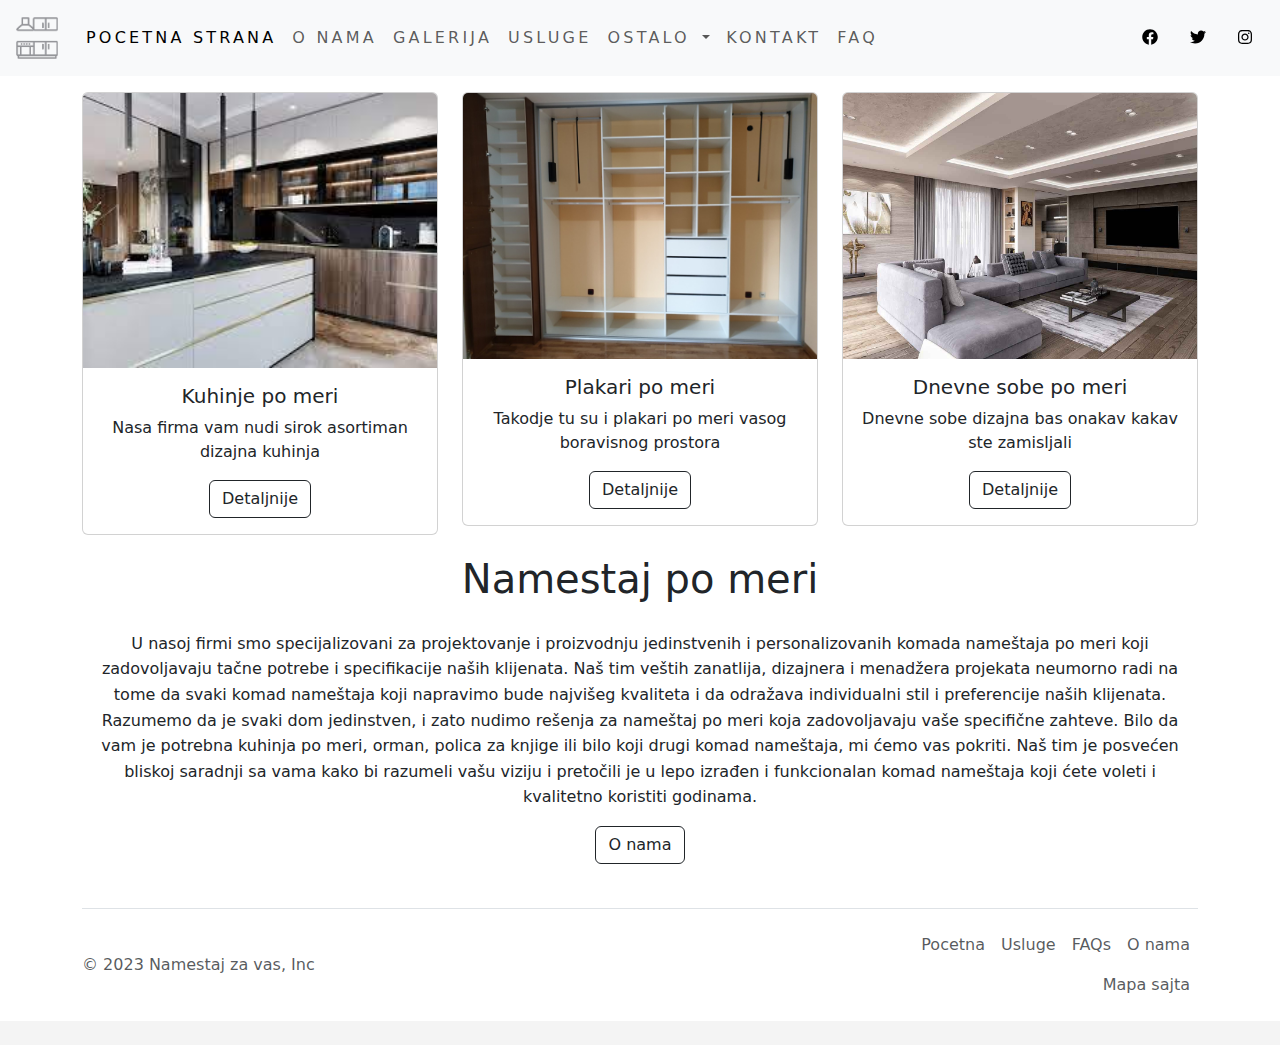
<file: index.html>
<!DOCTYPE html>
<html lang="en">
<head>
    <meta charset="UTF-8">
    <meta name="viewport" content="width=device-width, initial-scale=1.0">
    <title>Namestaj za vas prostor</title>
    <meta name="description" content="Namestaj za vas prostor je firma koja se bavi iskljucivo vasim prostorom za zivot i pravimo namestaj tacno po meri vaseg doma">
    <meta name="keywords" content="namestaj po meri, kuhinje po meri, kuhinje, plakari po meri, plakari">
    <meta name="author" content="Radulovic Nemanja nemanjais8523@gs.viser.edu.rs">
    <script src="./js/all.min.js"></script>
    <link rel="stylesheet" href="css/novistill.css">
    <link href="./css/bootstrap.min.css" rel="stylesheet" >
</head>
<body>
    <nav class="navbar navbar-expand-lg bg-body-tertiary">
        <div class="container-fluid">
          <a class="navbar-brand" href="index.html"><img src="img/kuhinje-50x50.png" width="50px" height="50px" alt=""></a>
          <button class="navbar-toggler" type="button" data-bs-toggle="collapse" data-bs-target="#navbarSupportedContent" aria-controls="navbarSupportedContent" aria-expanded="false" aria-label="Toggle navigation">
            <span class="navbar-toggler-icon"></span>
          </button>
          <div class="collapse navbar-collapse" id="navbarSupportedContent">
            <ul class="navbar-nav me-auto mb-2 mb-lg-0">
              <li class="nav-item">
                <a class="nav-link active" aria-current="page" href="index.html">Pocetna strana</a>
              </li>
              <li class="nav-item">
                <a class="nav-link" href="onama.html">O nama</a>
              </li>
              <li class="nav-item">
                <a class="nav-link" href="galerija.html">Galerija</a>
              </li>
              <li class="nav-item">
                <a class="nav-link" href="usluge.html">Usluge</a>
              </li>
              <li class="nav-item dropdown">
                <a class="nav-link dropdown-toggle" href="#" role="button" data-bs-toggle="dropdown" aria-expanded="false">
                  Ostalo
                </a>
                <ul class="dropdown-menu">
                  <li><a class="dropdown-item" href="kuhinje.html">Dizajn kuhinja</a></li>
                  <li><a class="dropdown-item" href="plakari.html">Plakari po meri</a></li>
                  <li><a class="dropdown-item" href="proces.html">Proces izrade</a></li>
                </ul>
              </li>
              <li class="nav-item">
                <a class="nav-link" href="contact.html">Kontakt</a>
              </li>
              <li class="nav-item">
                <a class="nav-link" href="faq.html">Faq</a>
              </li>
            </ul>
            <ul class="nav brend">
              <li class="nav-item">
                <a class="nav-link" aria-current="page" href="#"><i class="fa-brands fa-facebook"></i></a>
              </li>
              <li class="nav-item">
                <a class="nav-link" href="#"><i class="fa-brands fa-twitter"></i></a>
              </li>
              <li class="nav-item">
                <a class="nav-link" href="#"><i class="fa-brands fa-instagram"></i></a>
              </li>
            </ul>
          </div>
        </div>
      </nav>

      <div class="container text-center">
        <div class="row pt-3">
          <div class="col-md-4">
            <div class="card" style="width: 100%;">
              <img src="img/kuhinja.jpg" class="card-img-top" alt="Kuhinja">
              <div class="card-body">
                <h5 class="card-title">Kuhinje po meri</h5>
                <p class="card-text">Nasa firma vam nudi sirok asortiman dizajna kuhinja</p>
                <a href="kuhinje.html" class="btn btn-outline-dark">Detaljnije</a>
              </div>
            </div>
          </div>
          <div class="col-md-4">
            <div class="card" style="width: 100%;">
              <img src="img/Plakar.jpg" class="card-img-top" alt="Plakar">
              <div class="card-body">
                <h5 class="card-title">Plakari po meri</h5>
                <p class="card-text">Takodje tu su i plakari po meri vasog boravisnog prostora</p>
                <a href="plakari.html" class="btn btn-outline-dark">Detaljnije</a>
              </div>
            </div>
          </div>
          <div class="col-md-4">
            <div class="card" style="width: 100%;">
              <img src="img/Dnevnasoba.jpg" class="card-img-top" alt="Dnevne sobe">
              <div class="card-body">
                <h5 class="card-title">Dnevne sobe po meri</h5>
                <p class="card-text">Dnevne sobe dizajna bas onakav kakav ste zamisljali</p>
                <a href="proces.html" class="btn btn-outline-dark">Detaljnije</a>
              </div>
            </div>
          </div>
        </div>

        <div class="firma">
          <h1 class="naslov">Namestaj po meri</h1>
          <p>U nasoj firmi smo specijalizovani za projektovanje i proizvodnju jedinstvenih i personalizovanih komada nameštaja po meri koji zadovoljavaju tačne potrebe i specifikacije naših klijenata. Naš tim veštih zanatlija, dizajnera i menadžera projekata neumorno radi na tome da svaki komad nameštaja koji napravimo bude najvišeg kvaliteta i da odražava individualni stil i preferencije naših klijenata. Razumemo da je svaki dom jedinstven, i zato nudimo rešenja za nameštaj po meri koja zadovoljavaju vaše specifične zahteve. Bilo da vam je potrebna kuhinja po meri, orman, polica za knjige ili bilo koji drugi komad nameštaja, mi ćemo vas pokriti. Naš tim je posvećen bliskoj saradnji sa vama kako bi razumeli vašu viziju i pretočili je u lepo izrađen i funkcionalan komad nameštaja koji ćete voleti i kvalitetno koristiti godinama.</p>
          <a href="onama.html" class="dugme btn btn-outline-dark">O nama</a>
        </div>
      </div>

      <div class="container">
        <footer class="d-flex flex-wrap justify-content-between align-items-center py-3 my-4 border-top">
          <p class="col-md-4 mb-0 text-body-secondary">&copy; 2023 Namestaj za vas, Inc</p>
      
          <a href="/" class="col-md-4 d-flex align-items-center justify-content-center mb-3 mb-md-0 me-md-auto link-body-emphasis text-decoration-none">
            <svg class="bi me-2" width="40" height="32"><use xlink:href="#bootstrap"/></svg>
          </a>
      
          <ul class="nav col-md-4 justify-content-end">
            <li class="nav-item"><a href="index.html" class="nav-link px-2 text-body-secondary">Pocetna</a></li>
            <li class="nav-item"><a href="usluge.html" class="nav-link px-2 text-body-secondary">Usluge</a></li>
            <li class="nav-item"><a href="faq.html" class="nav-link px-2 text-body-secondary">FAQs</a></li>
            <li class="nav-item"><a href="onama.html" class="nav-link px-2 text-body-secondary">O nama</a></li>
            <li class="nav-item"><a href="mapasajta.html" class="nav-link px-2 text-body-secondary">Mapa sajta</a></li>
          </ul>
        </footer>
      </div>


    <script src="./js/bootstrap.bundle.min.js" ></script>
</body>
</html>
</file>
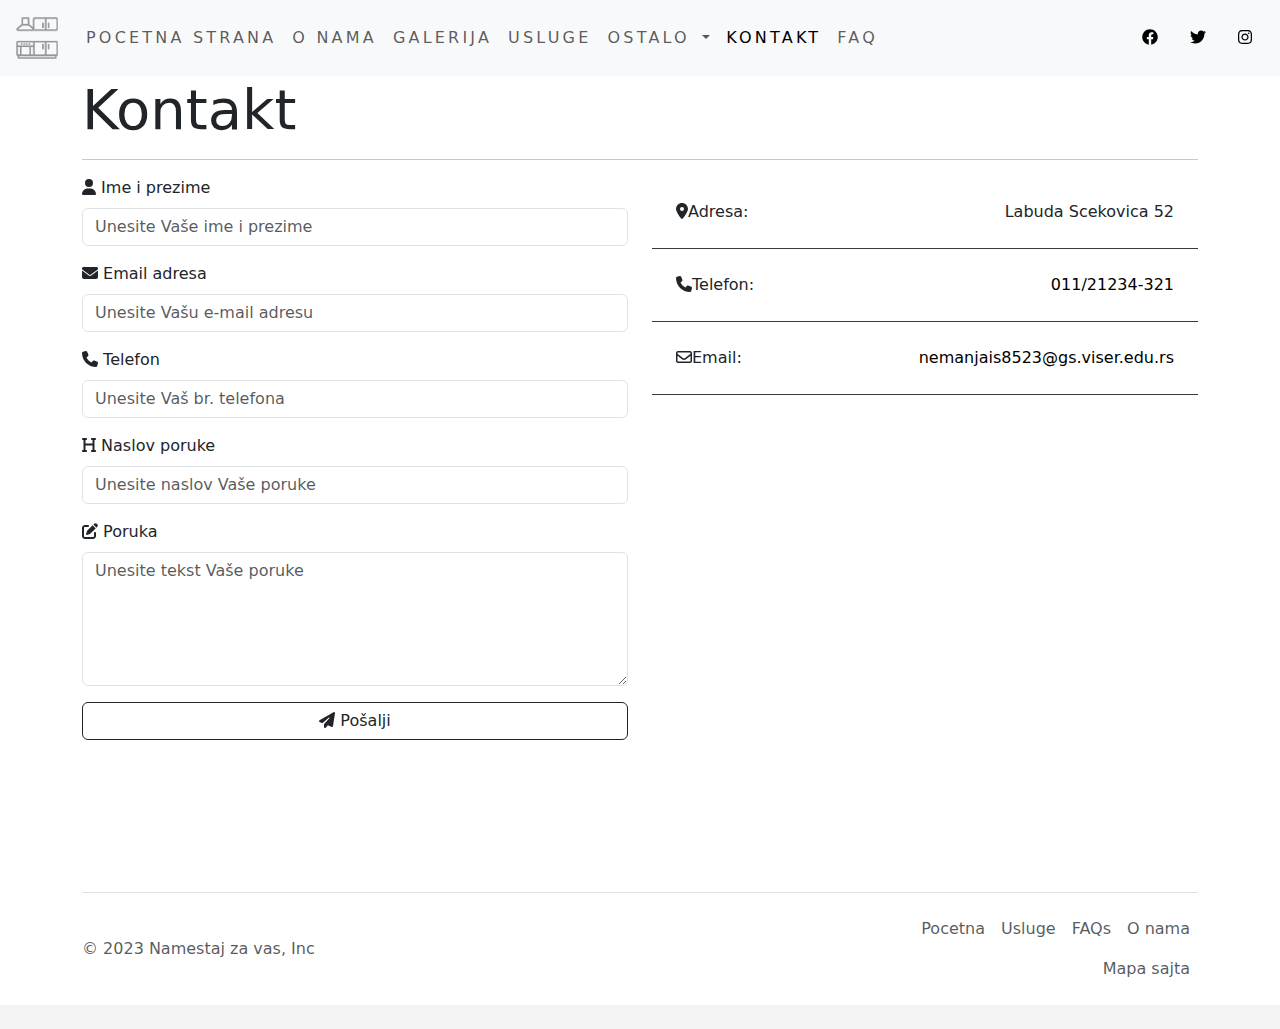
<file: contact.html>
<!DOCTYPE html>
<html lang="en">
<head>
    <meta charset="UTF-8">
    <meta name="viewport" content="width=device-width, initial-scale=1.0">
    <title>Namestaj za vas prostor</title>
    <meta name="description" content="Namestaj za vas prostor je firma koja se bavi iskljucivo vasim prostorom za zivot i pravimo namestaj tacno po meri vaseg doma">
    <meta name="keywords" content="namestaj po meri, kuhinje po meri, kuhinje, plakari po meri, plakari">
    <meta name="author" content="Radulovic Nemanja nemanjais8523@gs.viser.edu.rs">
    <script src="./js/all.min.js"></script>
    <link rel="stylesheet" href="css/novistill.css">
    <link href="./css/bootstrap.min.css" rel="stylesheet" >
</head>
<body>
    <nav class="navbar navbar-expand-lg bg-body-tertiary">
        <div class="container-fluid">
          <a class="navbar-brand" href="index.html"><img src="img/kuhinje-50x50.png" width="50px" height="50px" alt=""></a>
          <button class="navbar-toggler" type="button" data-bs-toggle="collapse" data-bs-target="#navbarSupportedContent" aria-controls="navbarSupportedContent" aria-expanded="false" aria-label="Toggle navigation">
            <span class="navbar-toggler-icon"></span>
          </button>
          <div class="collapse navbar-collapse" id="navbarSupportedContent">
            <ul class="navbar-nav me-auto mb-2 mb-lg-0">
              <li class="nav-item">
                <a class="nav-link" aria-current="page" href="index.html">Pocetna strana</a>
              </li>
              <li class="nav-item">
                <a class="nav-link" href="onama.html">O nama</a>
              </li>
              <li class="nav-item">
                <a class="nav-link" href="galerija.html">Galerija</a>
              </li>
              <li class="nav-item">
                <a class="nav-link" href="usluge.html">Usluge</a>
              </li>
              <li class="nav-item dropdown">
                <a class="nav-link dropdown-toggle" href="#" role="button" data-bs-toggle="dropdown" aria-expanded="false">
                  Ostalo
                </a>
                <ul class="dropdown-menu">
                  <li><a class="dropdown-item" href="kuhinje.html">Dizajn kuhinja</a></li>
                  <li><a class="dropdown-item" href="plakari.html">Plakari po meri</a></li>
                  <li><a class="dropdown-item" href="proces.html">Proces izrade</a></li>
                </ul>
              </li>
              <li class="nav-item">
                <a class="nav-link active" href="contact.html">Kontakt</a>
              </li>
              <li class="nav-item">
                <a class="nav-link" href="faq.html">Faq</a>
              </li>
            </ul>
            <ul class="nav brend">
              <li class="nav-item">
                <a class="nav-link" aria-current="page" href="#"><i class="fa-brands fa-facebook"></i></a>
              </li>
              <li class="nav-item">
                <a class="nav-link" href="#"><i class="fa-brands fa-twitter"></i></a>
              </li>
              <li class="nav-item">
                <a class="nav-link" href="#"><i class="fa-brands fa-instagram"></i></a>
              </li>
            </ul>
          </div>
        </div>
      </nav>

      <div class="container">
        <h2 class="display-4">Kontakt</h2>
        <hr>
        <div class="row">
          <div class="col-6">
            <form action="izlaznastranica.html" method="post" netlify>
                <div class="mb-3">
                  <label for="name" class="form-label"><i class="fas fa-user"></i> Ime i prezime</label>
                  <input type="name" class="form-control" name="name" id="name" aria-describedby="nameHelp" placeholder="Unesite Vaše ime i prezime">
                </div>
                <div class="mb-3">
                  <label for="e-mail" class="form-label"><i class="fas fa-envelope"></i> Email adresa</label>
                  <input type="email" class="form-control" name="email" id="e-mail" aria-describedby="emailHelp" placeholder="Unesite Vašu e-mail adresu">
                </div>
                <div class="mb-3">
                  <label for="tel" class="form-label"><i class="fas fa-phone"></i> Telefon</label>
                  <input type="tel" class="form-control" name="phone" id="phone" aria-describedby="phoneHelp" placeholder="Unesite Vaš br. telefona">
                </div>
                <div class="mb-3">
                  <label for="subject" class="form-label"><i class="fas fa-heading"></i> Naslov poruke</label>
                  <input type="text" class="form-control" id="text" name="message" aria-describedby="emailHelp" placeholder="Unesite naslov Vaše poruke">
                </div>
                <div class="mb-3">
                  <label for="exampleInputMessage1" class="form-label"><i class="fas fa-edit"></i> Poruka</label>
                  <textarea class="form-control" id="exampleInputMessage1" rows="5" placeholder="Unesite tekst Vaše poruke"></textarea>
                </div>
                <div class="d-grid gap-2">
                  <button id="contact-submit-btn" type="submit" class="btn btn-outline-dark"><i class="fas fa-paper-plane"></i> Pošalji</button>
                </div>
            </form>
          </div>
          <div class="col-6">
            <ul class="list-unstyled">
                <li><i class="fas fa-map-marker-alt"></i>Adresa: <span class="float-end">Labuda Scekovica 52</span></li>
                <li><i class="fas fa-phone"></i>Telefon: <span class="float-end"><a href="tel:011/21234-321">011/21234-321</a></span></li>
                <li><i class="far fa-envelope"></i>Email: <span class="float-end"><a href="mailto:nemanjais8523@gs.viser.edu.rs">nemanjais8523@gs.viser.edu.rs</a></span></li>
            </ul>
            <iframe src="https://www.google.com/maps/embed?pb=!1m18!1m12!1m3!1d2835.870004166804!2d20.456682699999998!3d44.7018529!2m3!1f0!2f0!3f0!3m2!1i1024!2i768!4f13.1!3m3!1m2!1s0x475a7396227d1bb1%3A0x7d4b63eb9a7e968c!2zTGFidWRhIMWgxIdla292acSHYSA1Miwg0JHQtdC-0LPRgNCw0LQ!5e0!3m2!1ssr!2srs!4v1705583850758!5m2!1ssr!2srs" width="600" height="450" style="border:0;" allowfullscreen="" loading="lazy" referrerpolicy="no-referrer-when-downgrade"></iframe>
          </div>
        </div>
      </div>

      <div class="container">
        <footer class="d-flex flex-wrap justify-content-between align-items-center py-3 my-4 border-top">
          <p class="col-md-4 mb-0 text-body-secondary">&copy; 2023 Namestaj za vas, Inc</p>
      
          <a href="/" class="col-md-4 d-flex align-items-center justify-content-center mb-3 mb-md-0 me-md-auto link-body-emphasis text-decoration-none">
            <svg class="bi me-2" width="40" height="32"><use xlink:href="#bootstrap"/></svg>
          </a>
      
          <ul class="nav col-md-4 justify-content-end">
            <li class="nav-item"><a href="index.html" class="nav-link px-2 text-body-secondary">Pocetna</a></li>
            <li class="nav-item"><a href="usluge.html" class="nav-link px-2 text-body-secondary">Usluge</a></li>
            <li class="nav-item"><a href="faq.html" class="nav-link px-2 text-body-secondary">FAQs</a></li>
            <li class="nav-item"><a href="onama.html" class="nav-link px-2 text-body-secondary">O nama</a></li>
            <li class="nav-item"><a href="mapasajta.html" class="nav-link px-2 text-body-secondary">Mapa sajta</a></li>
          </ul>
        </footer>
      </div>


    <script src="./js/bootstrap.bundle.min.js" ></script>
</body>
</html>
</file>
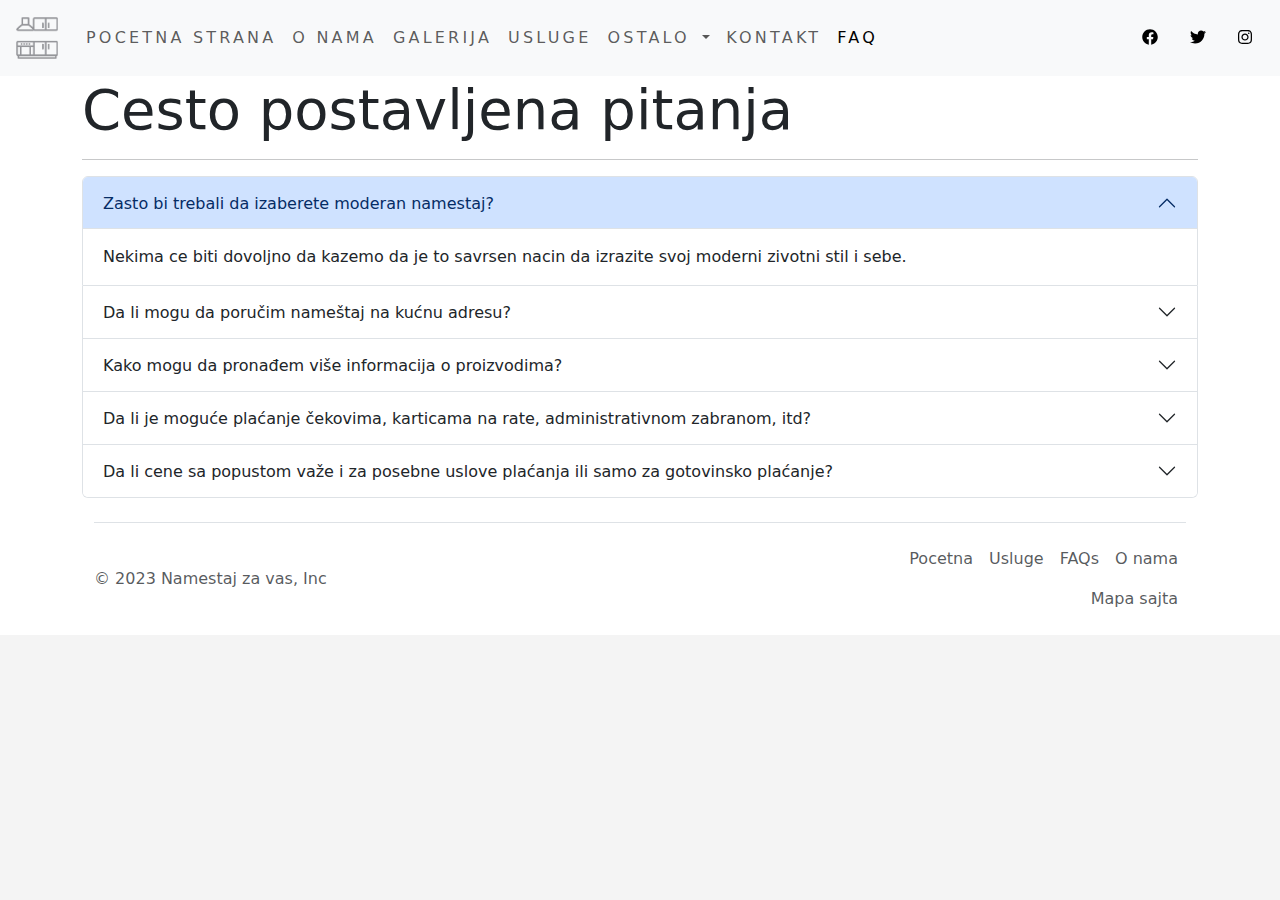
<file: faq.html>
<!DOCTYPE html>
<html lang="en">
<head>
    <meta charset="UTF-8">
    <meta name="viewport" content="width=device-width, initial-scale=1.0">
    <title>Namestaj za vas prostor</title>
    <meta name="description" content="Namestaj za vas prostor je firma koja se bavi iskljucivo vasim prostorom za zivot i pravimo namestaj tacno po meri vaseg doma">
    <meta name="keywords" content="namestaj po meri, kuhinje po meri, kuhinje, plakari po meri, plakari">
    <meta name="author" content="Radulovic Nemanja nemanjais8523@gs.viser.edu.rs">
    <script src="./js/all.min.js"></script>
    <link rel="stylesheet" href="css/novistill.css">
    <link href="./css/bootstrap.min.css" rel="stylesheet" >
</head>
<body>
    <nav class="navbar navbar-expand-lg bg-body-tertiary">
        <div class="container-fluid">
          <a class="navbar-brand" href="index.html"><img src="img/kuhinje-50x50.png" width="50px" height="50px" alt=""></a>
          <button class="navbar-toggler" type="button" data-bs-toggle="collapse" data-bs-target="#navbarSupportedContent" aria-controls="navbarSupportedContent" aria-expanded="false" aria-label="Toggle navigation">
            <span class="navbar-toggler-icon"></span>
          </button>
          <div class="collapse navbar-collapse" id="navbarSupportedContent">
            <ul class="navbar-nav me-auto mb-2 mb-lg-0">
              <li class="nav-item">
                <a class="nav-link" aria-current="page" href="index.html">Pocetna strana</a>
              </li>
              <li class="nav-item">
                <a class="nav-link" href="onama.html">O nama</a>
              </li>
              <li class="nav-item">
                <a class="nav-link" href="galerija.html">Galerija</a>
              </li>
              <li class="nav-item">
                <a class="nav-link" href="usluge.html">Usluge</a>
              </li>
              <li class="nav-item dropdown">
                <a class="nav-link dropdown-toggle" href="#" role="button" data-bs-toggle="dropdown" aria-expanded="false">
                  Ostalo
                </a>
                <ul class="dropdown-menu">
                  <li><a class="dropdown-item" href="kuhinje.html">Dizajn kuhinja</a></li>
                  <li><a class="dropdown-item" href="plakari.html">Plakari po meri</a></li>
                  <li><a class="dropdown-item" href="proces.html">Proces izrade</a></li>
                </ul>
              </li>
              <li class="nav-item">
                <a class="nav-link" href="contact.html">Kontakt</a>
              </li>
              <li class="nav-item">
                <a class="nav-link active" href="faq.html">Faq</a>
              </li>
            </ul>
            <ul class="nav brend">
              <li class="nav-item">
                <a class="nav-link" aria-current="page" href="#"><i class="fa-brands fa-facebook"></i></a>
              </li>
              <li class="nav-item">
                <a class="nav-link" href="#"><i class="fa-brands fa-twitter"></i></a>
              </li>
              <li class="nav-item">
                <a class="nav-link" href="#"><i class="fa-brands fa-instagram"></i></a>
              </li>
            </ul>
          </div>
        </div>
      </nav>

      <div class="container">
        <h2 class="display-4">Cesto postavljena pitanja</h2>
        <hr>
        <div class="row">
            <div class="col-12">
                <div class="accordion" id="accordionExample">
                    <div class="accordion-item">
                      <h2 class="accordion-header" id="headingOne">
                        <button class="accordion-button" type="button" data-bs-toggle="collapse" data-bs-target="#collapseOne" aria-expanded="true" aria-controls="collapseOne">
                          Zasto bi trebali da izaberete moderan namestaj?
                        </button>
                      </h2>
                      <div id="collapseOne" class="accordion-collapse collapse show" aria-labelledby="headingOne" data-bs-parent="#accordionExample">
                        <div class="accordion-body">
                          Nekima ce biti dovoljno da kazemo da je to savrsen nacin da izrazite svoj moderni zivotni stil i sebe.
                        </div>
                      </div>
                    </div>
                    <div class="accordion-item">
                      <h2 class="accordion-header" id="headingTwo">
                        <button class="accordion-button collapsed" type="button" data-bs-toggle="collapse" data-bs-target="#collapseTwo" aria-expanded="false" aria-controls="collapseTwo">
                          Da li mogu da poručim nameštaj na kućnu adresu?
                        </button>
                      </h2>
                      <div id="collapseTwo" class="accordion-collapse collapse" aria-labelledby="headingTwo" data-bs-parent="#accordionExample">
                        <div class="accordion-body">
                          Da, moguće je poručiti nameštaj kako bi Vam bio isporučen na kućnu adresu. Informisanje o poručivanju i isporuci vrši se telefonskim pozivom Vama najbližeg salona nameštaja ili putem kontakt forme.
                        </div>
                      </div>
                    </div>
                      <div class="accordion-item">
                        <h2 class="accordion-header" id="headingThree">
                          <button class="accordion-button collapsed" type="button" data-bs-toggle="collapse" data-bs-target="#collapseThree" aria-expanded="false" aria-controls="collapseThree">
                            Kako mogu da pronađem više informacija o proizvodima?
                          </button>
                        </h2>
                        <div id="collapseThree" class="accordion-collapse collapse" aria-labelledby="headingThree" data-bs-parent="#accordionExample">
                          <div class="accordion-body">
                            Na stranici na kojoj se nalazi sam proizvod možete pronaći dimenzije tog proizvoda, kao i kratak opis.
                          </div>
                        </div>
                      </div>
                      <div class="accordion-item">
                        <h2 class="accordion-header" id="headingFour">
                          <button class="accordion-button collapsed" type="button" data-bs-toggle="collapse" data-bs-target="#collapseFour" aria-expanded="false" aria-controls="collapseFour">
                            Da li je moguće plaćanje čekovima, karticama na rate, administrativnom zabranom, itd?
                          </button>
                        </h2>
                        <div id="collapseFour" class="accordion-collapse collapse" aria-labelledby="headingFour" data-bs-parent="#accordionExample">
                          <div class="accordion-body">
                            Namestaj za vas saloni nameštaja nude različite mogućnosti plaćanja.
                          </div>
                        </div>
                      </div>
                      <div class="accordion-item">
                        <h2 class="accordion-header" id="headingFive">
                          <button class="accordion-button collapsed" type="button" data-bs-toggle="collapse" data-bs-target="#collapseFive" aria-expanded="false" aria-controls="collapseFive">
                            Da li cene sa popustom važe i za posebne uslove plaćanja ili samo za gotovinsko plaćanje?
                          </button>
                        </h2>
                        <div id="collapseFive" class="accordion-collapse collapse" aria-labelledby="headingFive" data-bs-parent="#accordionExample">
                          <div class="accordion-body">
                            Cene sa popustom važe za gotovinsko plaćanje, plaćanje karticama, čekovima građana do 12 mesečnih rata i brzim potrošačkim kreditima.
                          </div>
                        </div>
                      </div>
                </div>
            </div>
        </div>

      <div class="container">
        <footer class="d-flex flex-wrap justify-content-between align-items-center py-3 my-4 border-top">
          <p class="col-md-4 mb-0 text-body-secondary">&copy; 2023 Namestaj za vas, Inc</p>
      
          <a href="/" class="col-md-4 d-flex align-items-center justify-content-center mb-3 mb-md-0 me-md-auto link-body-emphasis text-decoration-none">
            <svg class="bi me-2" width="40" height="32"><use xlink:href="#bootstrap"/></svg>
          </a>
      
          <ul class="nav col-md-4 justify-content-end">
            <li class="nav-item"><a href="index.html" class="nav-link px-2 text-body-secondary">Pocetna</a></li>
            <li class="nav-item"><a href="usluge.html" class="nav-link px-2 text-body-secondary">Usluge</a></li>
            <li class="nav-item"><a href="faq.html" class="nav-link px-2 text-body-secondary">FAQs</a></li>
            <li class="nav-item"><a href="onama.html" class="nav-link px-2 text-body-secondary">O nama</a></li>
            <li class="nav-item"><a href="mapasajta.html" class="nav-link px-2 text-body-secondary">Mapa sajta</a></li>
          </ul>
        </footer>
      </div>


    <script src="./js/bootstrap.bundle.min.js" ></script>
</body>
</html>
</file>
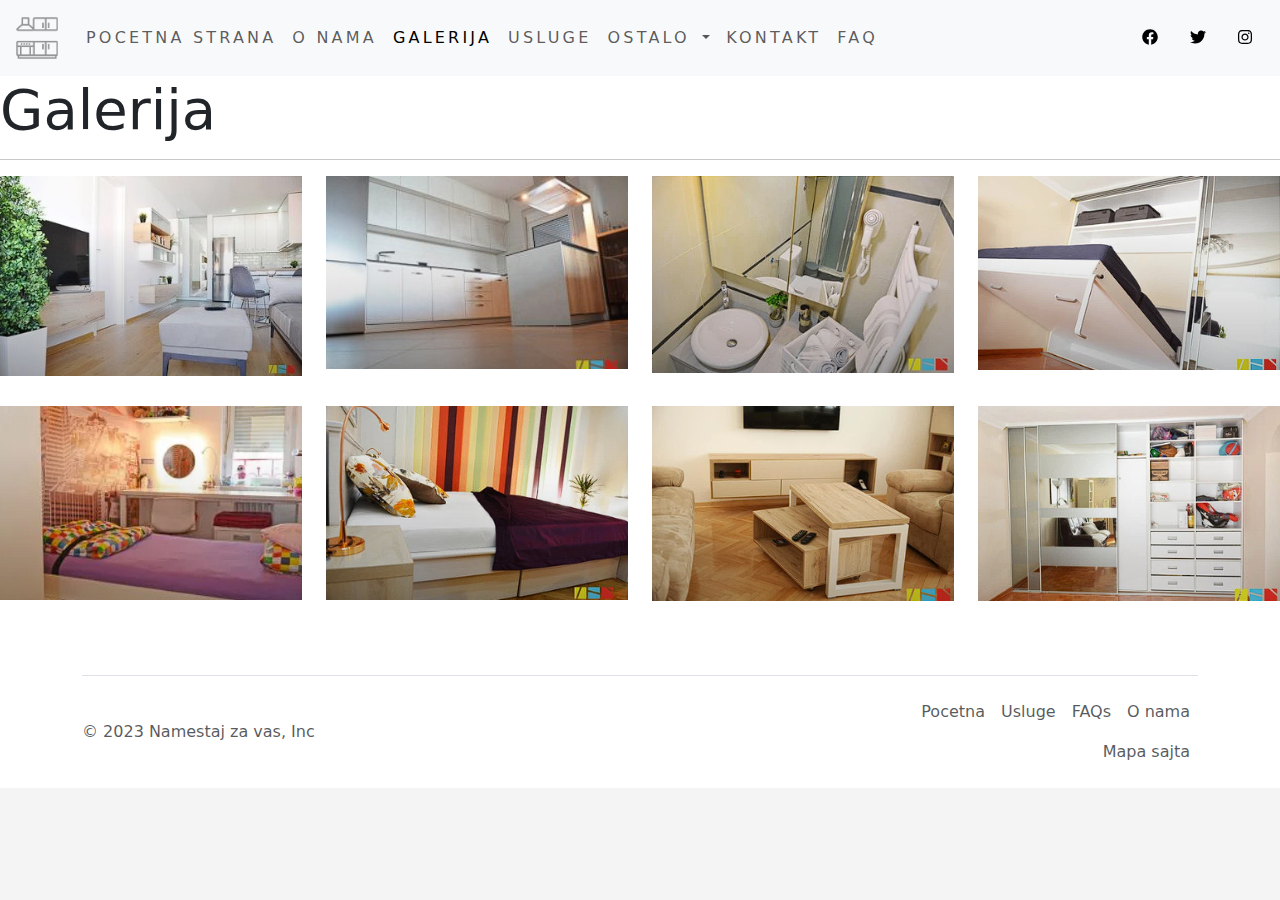
<file: galerija.html>
<!DOCTYPE html>
<html lang="en">
<head>
    <meta charset="UTF-8">
    <meta name="viewport" content="width=device-width, initial-scale=1.0">
    <title>Namestaj za vas prostor</title>
    <meta name="description" content="Namestaj za vas prostor je firma koja se bavi iskljucivo vasim prostorom za zivot i pravimo namestaj tacno po meri vaseg doma">
    <meta name="keywords" content="namestaj po meri, kuhinje po meri, kuhinje, plakari po meri, plakari">
    <meta name="author" content="Radulovic Nemanja nemanjais8523@gs.viser.edu.rs">
    <script src="./js/all.min.js"></script>
    <link rel="stylesheet" href="css/novistill.css">
    <link rel="stylesheet" href="css/lightbox.min.css">
    <link href="./css/bootstrap.min.css" rel="stylesheet">
    <script src="js/lightbox-plus-jquery.min.js"></script>
</head>
<body>
    <nav class="navbar navbar-expand-lg bg-body-tertiary">
        <div class="container-fluid">
          <a class="navbar-brand" href="index.html"><img src="img/kuhinje-50x50.png" width="50px" height="50px" alt=""></a>
          <button class="navbar-toggler" type="button" data-bs-toggle="collapse" data-bs-target="#navbarSupportedContent" aria-controls="navbarSupportedContent" aria-expanded="false" aria-label="Toggle navigation">
            <span class="navbar-toggler-icon"></span>
          </button>
          <div class="collapse navbar-collapse" id="navbarSupportedContent">
            <ul class="navbar-nav me-auto mb-2 mb-lg-0">
              <li class="nav-item">
                <a class="nav-link" aria-current="page" href="index.html">Pocetna strana</a>
              </li>
              <li class="nav-item">
                <a class="nav-link" href="onama.html">O nama</a>
              </li>
              <li class="nav-item">
                <a class="nav-link active" href="galerija.html">Galerija</a>
              </li>
              <li class="nav-item">
                <a class="nav-link" href="usluge.html">Usluge</a>
              </li>
              <li class="nav-item dropdown">
                <a class="nav-link dropdown-toggle" href="#" role="button" data-bs-toggle="dropdown" aria-expanded="false">
                  Ostalo
                </a>
                <ul class="dropdown-menu">
                  <li><a class="dropdown-item" href="kuhinje.html">Dizajn kuhinja</a></li>
                  <li><a class="dropdown-item" href="plakari.html">Plakari po meri</a></li>
                  <li><a class="dropdown-item" href="proces.html">Proces izrade</a></li>
                </ul>
              </li>
              <li class="nav-item">
                <a class="nav-link" href="contact.html">Kontakt</a>
              </li>
              <li class="nav-item">
                <a class="nav-link" href="faq.html">Faq</a>
              </li>
            </ul>
            <ul class="nav brend">
              <li class="nav-item">
                <a class="nav-link" aria-current="page" href="#"><i class="fa-brands fa-facebook"></i></a>
              </li>
              <li class="nav-item">
                <a class="nav-link" href="#"><i class="fa-brands fa-twitter"></i></a>
              </li>
              <li class="nav-item">
                <a class="nav-link" href="#"><i class="fa-brands fa-instagram"></i></a>
              </li>
            </ul>
          </div>
        </div>
      </nav>

      <h2 class="display-4">Galerija</h2>
      <hr>
      <div class="photo-gallery">
        <div class="row photos">
            <div class="col-sm-6 col-md-4 col-lg-3 item">
                <a href="img/slika1.jpg" data-lightbox="photos"><img src="img/slika1.jpg" class="img-fluid" alt="Slika 1"></a>
            </div>
            <div class="col-sm-6 col-md-4 col-lg-3 item">
                <a href="img/slika2.jpg" data-lightbox="photos"><img src="img/slika2.jpg" class="img-fluid" alt="Slika 2"></a>
            </div>
            <div class="col-sm-6 col-md-4 col-lg-3 item">
                <a href="img/slika3.jpg" data-lightbox="photos"><img src="img/slika3.jpg" class="img-fluid" alt="Slika 3"></a>
            </div>
            <div class="col-sm-6 col-md-4 col-lg-3 item">
                <a href="img/slika4.jpg" data-lightbox="photos"><img src="img/slika4.jpg" class="img-fluid" alt="Slika 4"></a>
            </div>
            <div class="col-sm-6 col-md-4 col-lg-3 item">
                <a href="img/slika5.jpg" data-lightbox="photos"><img src="img/slika5.jpg" class="img-fluid" alt="Slika 5"></a>
            </div>
            <div class="col-sm-6 col-md-4 col-lg-3 item">
                <a href="img/slika6.jpg" data-lightbox="photos"><img src="img/slika6.jpg" class="img-fluid" alt="Slika 5"></a>
            </div>
            <div class="col-sm-6 col-md-4 col-lg-3 item">
                <a href="img/slika7.jpg" data-lightbox="photos"><img src="img/slika7.jpg" class="img-fluid" alt="Slika 5"></a>
            </div>
            <div class="col-sm-6 col-md-4 col-lg-3 item">
                <a href="img/slika8.jpg" data-lightbox="photos"><img src="img/slika8.jpg" class="img-fluid" alt="Slika 5"></a>
            </div>
        </div>
    </div>

      <div class="container">
        <footer class="d-flex flex-wrap justify-content-between align-items-center py-3 my-4 border-top">
          <p class="col-md-4 mb-0 text-body-secondary">&copy; 2023 Namestaj za vas, Inc</p>
      
          <a href="/" class="col-md-4 d-flex align-items-center justify-content-center mb-3 mb-md-0 me-md-auto link-body-emphasis text-decoration-none">
            <svg class="bi me-2" width="40" height="32"><use xlink:href="#bootstrap"/></svg>
          </a>
      
          <ul class="nav col-md-4 justify-content-end">
            <li class="nav-item"><a href="index.html" class="nav-link px-2 text-body-secondary">Pocetna</a></li>
            <li class="nav-item"><a href="usluge.html" class="nav-link px-2 text-body-secondary">Usluge</a></li>
            <li class="nav-item"><a href="faq.html" class="nav-link px-2 text-body-secondary">FAQs</a></li>
            <li class="nav-item"><a href="onama.html" class="nav-link px-2 text-body-secondary">O nama</a></li>
            <li class="nav-item"><a href="mapasajta.html" class="nav-link px-2 text-body-secondary">Mapa sajta</a></li>
          </ul>
        </footer>
      </div>


    <script src="./js/bootstrap.bundle.min.js" ></script>
</body>
</html>
</file>
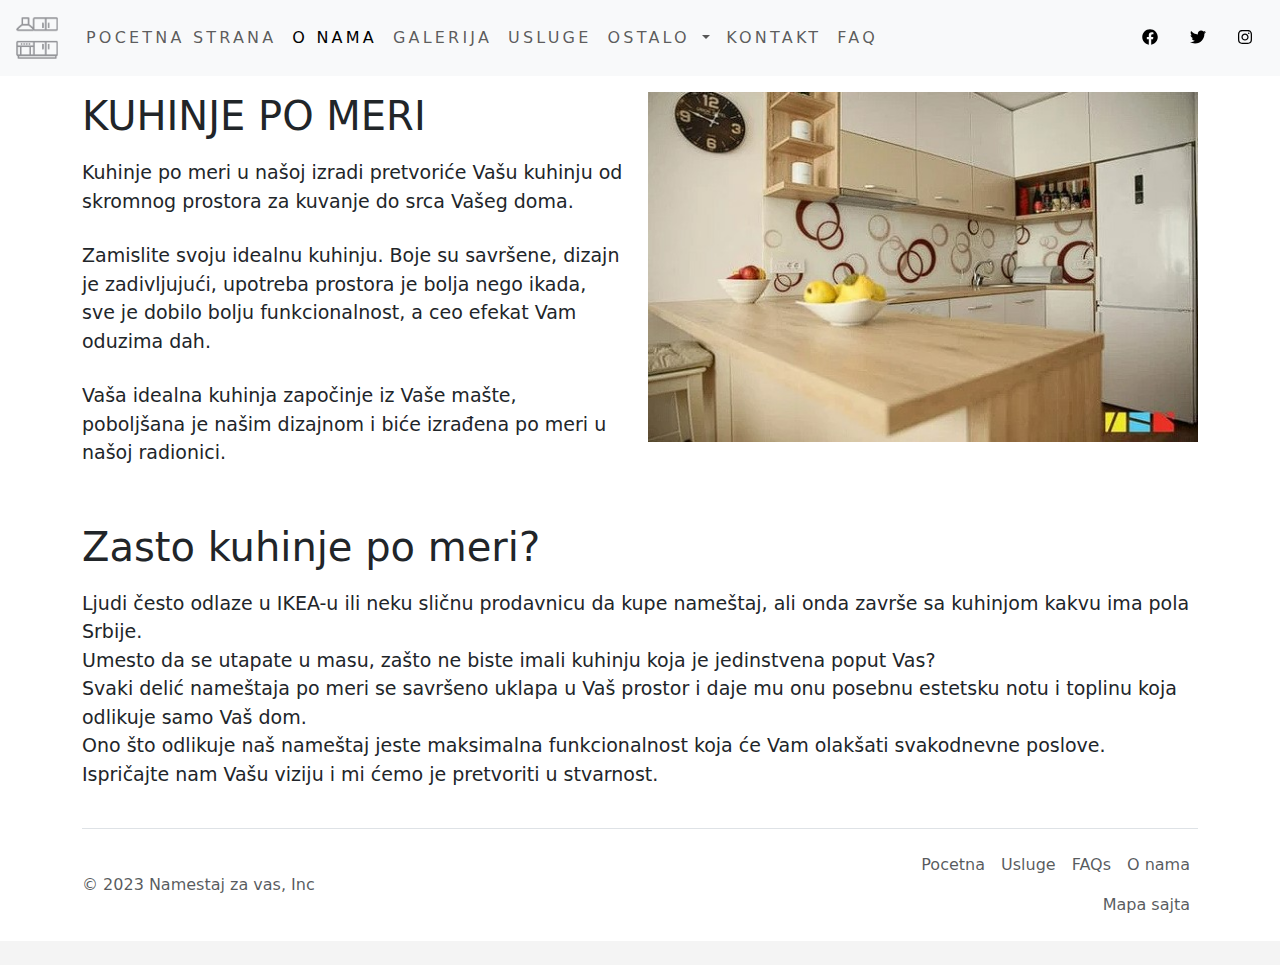
<file: kuhinje.html>
<!DOCTYPE html>
<html lang="en">
<head>
    <meta charset="UTF-8">
    <meta name="viewport" content="width=device-width, initial-scale=1.0">
    <title>Namestaj za vas prostor</title>
    <meta name="description" content="Namestaj za vas prostor je firma koja se bavi iskljucivo vasim prostorom za zivot i pravimo namestaj tacno po meri vaseg doma">
    <meta name="keywords" content="namestaj po meri, kuhinje po meri, kuhinje, plakari po meri, plakari">
    <meta name="author" content="Radulovic Nemanja nemanjais8523@gs.viser.edu.rs">
    <script src="./js/all.min.js"></script>
    <link rel="stylesheet" href="css/novistill.css">
    <link href="./css/bootstrap.min.css" rel="stylesheet" >
</head>
<body>
      <nav class="navbar navbar-expand-lg bg-body-tertiary">
        <div class="container-fluid">
          <a class="navbar-brand" href="index.html"><img src="img/kuhinje-50x50.png" width="50px" height="50px" alt=""></a>
          <button class="navbar-toggler" type="button" data-bs-toggle="collapse" data-bs-target="#navbarSupportedContent" aria-controls="navbarSupportedContent" aria-expanded="false" aria-label="Toggle navigation">
            <span class="navbar-toggler-icon"></span>
          </button>
          <div class="collapse navbar-collapse" id="navbarSupportedContent">
            <ul class="navbar-nav me-auto mb-2 mb-lg-0">
              <li class="nav-item">
                <a class="nav-link" aria-current="page" href="index.html">Pocetna strana</a>
              </li>
              <li class="nav-item">
                <a class="nav-link active" href="onama.html">O nama</a>
              </li>
              <li class="nav-item">
                <a class="nav-link" href="galerija.html">Galerija</a>
              </li>
              <li class="nav-item">
                <a class="nav-link" href="usluge.html">Usluge</a>
              </li>
              <li class="nav-item dropdown">
                <a class="nav-link dropdown-toggle" href="#" role="button" data-bs-toggle="dropdown" aria-expanded="false">
                  Ostalo
                </a>
                <ul class="dropdown-menu">
                  <li><a class="dropdown-item" href="kuhinje.html">Dizajn kuhinja</a></li>
                  <li><a class="dropdown-item" href="plakari.html">Plakari po meri</a></li>
                  <li><a class="dropdown-item" href="proces.html">Proces izrade</a></li>
                </ul>
              </li>
              <li class="nav-item">
                <a class="nav-link" href="contact.html">Kontakt</a>
              </li>
              <li class="nav-item">
                <a class="nav-link" href="faq.html">Faq</a>
              </li>
            </ul>
            <ul class="nav brend">
              <li class="nav-item">
                <a class="nav-link" aria-current="page" href="#"><i class="fa-brands fa-facebook"></i></a>
              </li>
              <li class="nav-item">
                <a class="nav-link" href="#"><i class="fa-brands fa-twitter"></i></a>
              </li>
              <li class="nav-item">
                <a class="nav-link" href="#"><i class="fa-brands fa-instagram"></i></a>
              </li>
            </ul>
          </div>
        </div>
      </nav>

      <div class="container text-left">
        <div class="row pt-3">
          <div class="col tekst ">
            <h1>KUHINJE PO MERI</h1>
            <p>
              Kuhinje po meri u našoj izradi pretvoriće Vašu kuhinju od skromnog prostora za kuvanje do srca Vašeg doma.
            </p>
            <p>
              Zamislite svoju idealnu kuhinju. Boje su savršene, dizajn je zadivljujući, upotreba prostora je bolja nego ikada, sve je dobilo bolju funkcionalnost, a ceo efekat Vam oduzima dah.
            </p>
            <p>
              Vaša idealna kuhinja započinje iz Vaše mašte, poboljšana je našim dizajnom i biće izrađena po meri u našoj radionici.
            </p>
          </div>
          <div class="col">
              <img src="img/pult.jpg" height="350px" width="550px" alt="">
          </div>
        </div>
        <br>
        <div class="row pt-3 tekst">
          <h1>Zasto kuhinje po meri?</h1>
          <p>
                Ljudi često odlaze u IKEA-u ili neku sličnu prodavnicu da kupe nameštaj, ali onda završe sa kuhinjom kakvu ima pola Srbije. <br>
                Umesto da se utapate u masu, zašto ne biste imali kuhinju koja je jedinstvena poput Vas? <br>
                Svaki delić nameštaja po meri se savršeno uklapa u Vaš prostor i daje mu onu posebnu estetsku notu i toplinu koja odlikuje samo Vaš dom. <br>
                Ono što odlikuje naš nameštaj jeste maksimalna funkcionalnost koja će Vam olakšati svakodnevne poslove. <br>
                Ispričajte nam Vašu viziju i mi ćemo je pretvoriti u stvarnost.
          </p>
        </div>
      </div>
      <div class="container">
        <footer class="d-flex flex-wrap justify-content-between align-items-center py-3 my-4 border-top">
          <p class="col-md-4 mb-0 text-body-secondary">&copy; 2023 Namestaj za vas, Inc</p>
      
          <a href="/" class="col-md-4 d-flex align-items-center justify-content-center mb-3 mb-md-0 me-md-auto link-body-emphasis text-decoration-none">
            <svg class="bi me-2" width="40" height="32"><use xlink:href="#bootstrap"/></svg>
          </a>
      
          <ul class="nav col-md-4 justify-content-end">
            <li class="nav-item"><a href="index.html" class="nav-link px-2 text-body-secondary">Pocetna</a></li>
            <li class="nav-item"><a href="usluge.html" class="nav-link px-2 text-body-secondary">Usluge</a></li>
            <li class="nav-item"><a href="faq.html" class="nav-link px-2 text-body-secondary">FAQs</a></li>
            <li class="nav-item"><a href="onama.html" class="nav-link px-2 text-body-secondary">O nama</a></li>
            <li class="nav-item"><a href="mapasajta.html" class="nav-link px-2 text-body-secondary">Mapa sajta</a></li>
          </ul>
        </footer>
      </div>


    <script src="./js/bootstrap.bundle.min.js" ></script>
</body>
</html>
</file>
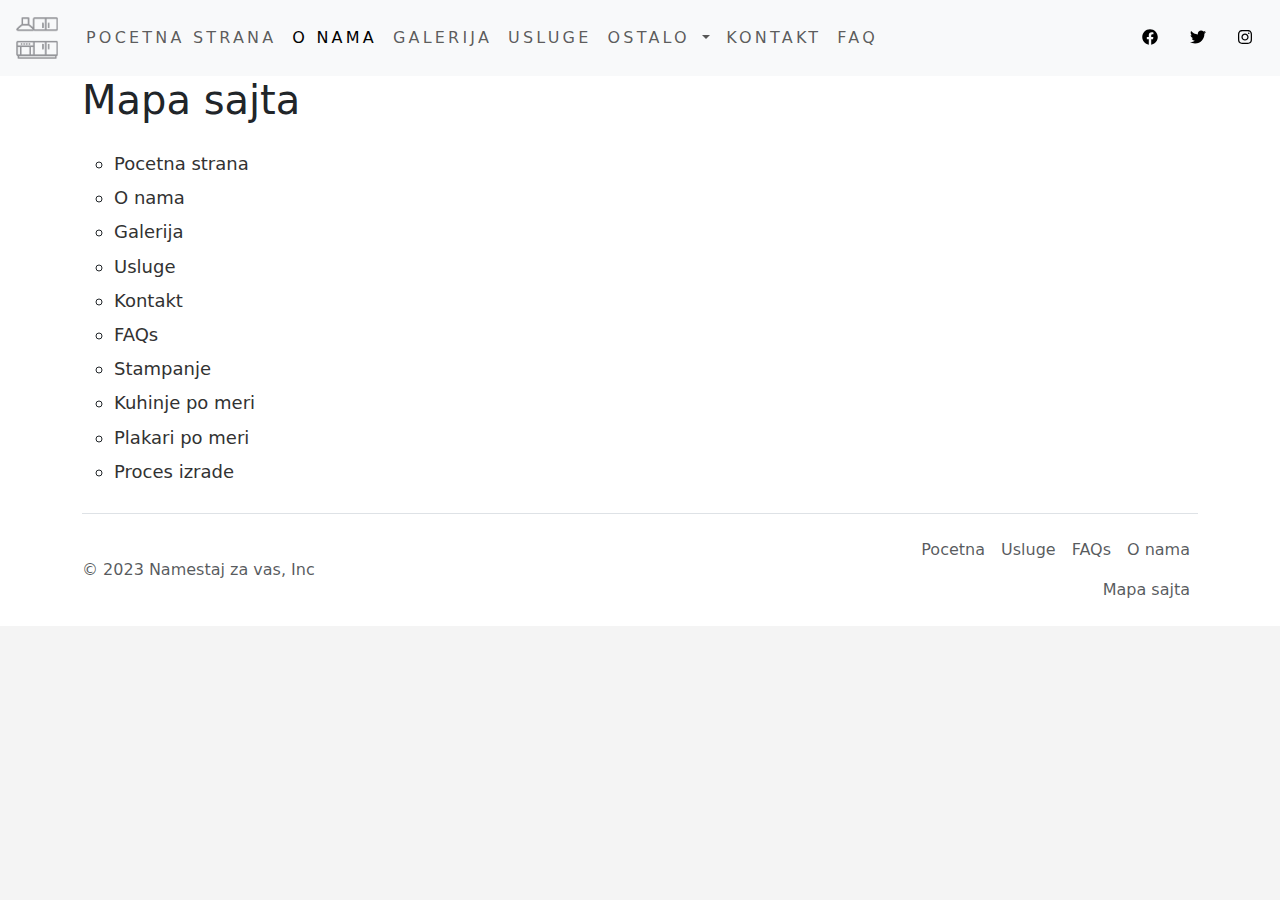
<file: mapasajta.html>
<!DOCTYPE html>
<html lang="en">
<head>
    <meta charset="UTF-8">
    <meta name="viewport" content="width=device-width, initial-scale=1.0">
    <title>Namestaj za vas prostor</title>
    <meta name="description" content="Namestaj za vas prostor je firma koja se bavi iskljucivo vasim prostorom za zivot i pravimo namestaj tacno po meri vaseg doma">
    <meta name="keywords" content="namestaj po meri, kuhinje po meri, kuhinje, plakari po meri, plakari">
    <meta name="author" content="Radulovic Nemanja nemanjais8523@gs.viser.edu.rs">
    <script src="./js/all.min.js"></script>
    <link rel="stylesheet" href="css/novistill.css">
    <link href="./css/bootstrap.min.css" rel="stylesheet" >
</head>
<body>
      <nav class="navbar navbar-expand-lg bg-body-tertiary">
        <div class="container-fluid">
          <a class="navbar-brand" href="index.html"><img src="img/kuhinje-50x50.png" width="50px" height="50px" alt=""></a>
          <button class="navbar-toggler" type="button" data-bs-toggle="collapse" data-bs-target="#navbarSupportedContent" aria-controls="navbarSupportedContent" aria-expanded="false" aria-label="Toggle navigation">
            <span class="navbar-toggler-icon"></span>
          </button>
          <div class="collapse navbar-collapse" id="navbarSupportedContent">
            <ul class="navbar-nav me-auto mb-2 mb-lg-0">
              <li class="nav-item">
                <a class="nav-link" aria-current="page" href="index.html">Pocetna strana</a>
              </li>
              <li class="nav-item">
                <a class="nav-link active" href="onama.html">O nama</a>
              </li>
              <li class="nav-item">
                <a class="nav-link" href="galerija.html">Galerija</a>
              </li>
              <li class="nav-item">
                <a class="nav-link" href="usluge.html">Usluge</a>
              </li>
              <li class="nav-item dropdown">
                <a class="nav-link dropdown-toggle" href="#" role="button" data-bs-toggle="dropdown" aria-expanded="false">
                  Ostalo
                </a>
                <ul class="dropdown-menu">
                  <li><a class="dropdown-item" href="kuhinje.html">Dizajn kuhinja</a></li>
                  <li><a class="dropdown-item" href="plakari.html">Plakari po meri</a></li>
                  <li><a class="dropdown-item" href="proces.html">Proces izrade</a></li>
                </ul>
              </li>
              <li class="nav-item">
                <a class="nav-link" href="contact.html">Kontakt</a>
              </li>
              <li class="nav-item">
                <a class="nav-link" href="faq.html">Faq</a>
              </li>
            </ul>
            <ul class="nav brend">
              <li class="nav-item">
                <a class="nav-link" aria-current="page" href="#"><i class="fa-brands fa-facebook"></i></a>
              </li>
              <li class="nav-item">
                <a class="nav-link" href="#"><i class="fa-brands fa-twitter"></i></a>
              </li>
              <li class="nav-item">
                <a class="nav-link" href="#"><i class="fa-brands fa-instagram"></i></a>
              </li>
            </ul>
          </div>
        </div>
      </nav>

      <div class="container mapa">
        <h1>Mapa sajta</h1>
        <ol>
            <li><a href="index.html">Pocetna strana</a></li>
            <li><a href="onama.html">O nama</a></li>
            <li><a href="galerija.html">Galerija</a></li>
            <li><a href="usluge.html">Usluge</a></li>
            <li><a href="contact.html">Kontakt</a></li>
            <li><a href="faq.html">FAQs</a></li>
            <li><a href="stampa.html">Stampanje</a></li>
            <li><a href="kuhinje.html">Kuhinje po meri</a></li>
            <li><a href="plakari.html">Plakari po meri</a></li>
            <li><a href="proces.html">Proces izrade</a></li>
        </ol>
      </div>
      
      <div class="container">
        <footer class="d-flex flex-wrap justify-content-between align-items-center py-3 my-4 border-top">
          <p class="col-md-4 mb-0 text-body-secondary">&copy; 2023 Namestaj za vas, Inc</p>
      
          <a href="/" class="col-md-4 d-flex align-items-center justify-content-center mb-3 mb-md-0 me-md-auto link-body-emphasis text-decoration-none">
            <svg class="bi me-2" width="40" height="32"><use xlink:href="#bootstrap"/></svg>
          </a>
      
          <ul class="nav col-md-4 justify-content-end">
            <li class="nav-item"><a href="index.html" class="nav-link px-2 text-body-secondary">Pocetna</a></li>
            <li class="nav-item"><a href="usluge.html" class="nav-link px-2 text-body-secondary">Usluge</a></li>
            <li class="nav-item"><a href="faq.html" class="nav-link px-2 text-body-secondary">FAQs</a></li>
            <li class="nav-item"><a href="onama.html" class="nav-link px-2 text-body-secondary">O nama</a></li>
            <li class="nav-item"><a href="mapasajta.html" class="nav-link px-2 text-body-secondary">Mapa sajta</a></li>
          </ul>
        </footer>
      </div>


    <script src="./js/bootstrap.bundle.min.js" ></script>
</body>
</html>
</file>
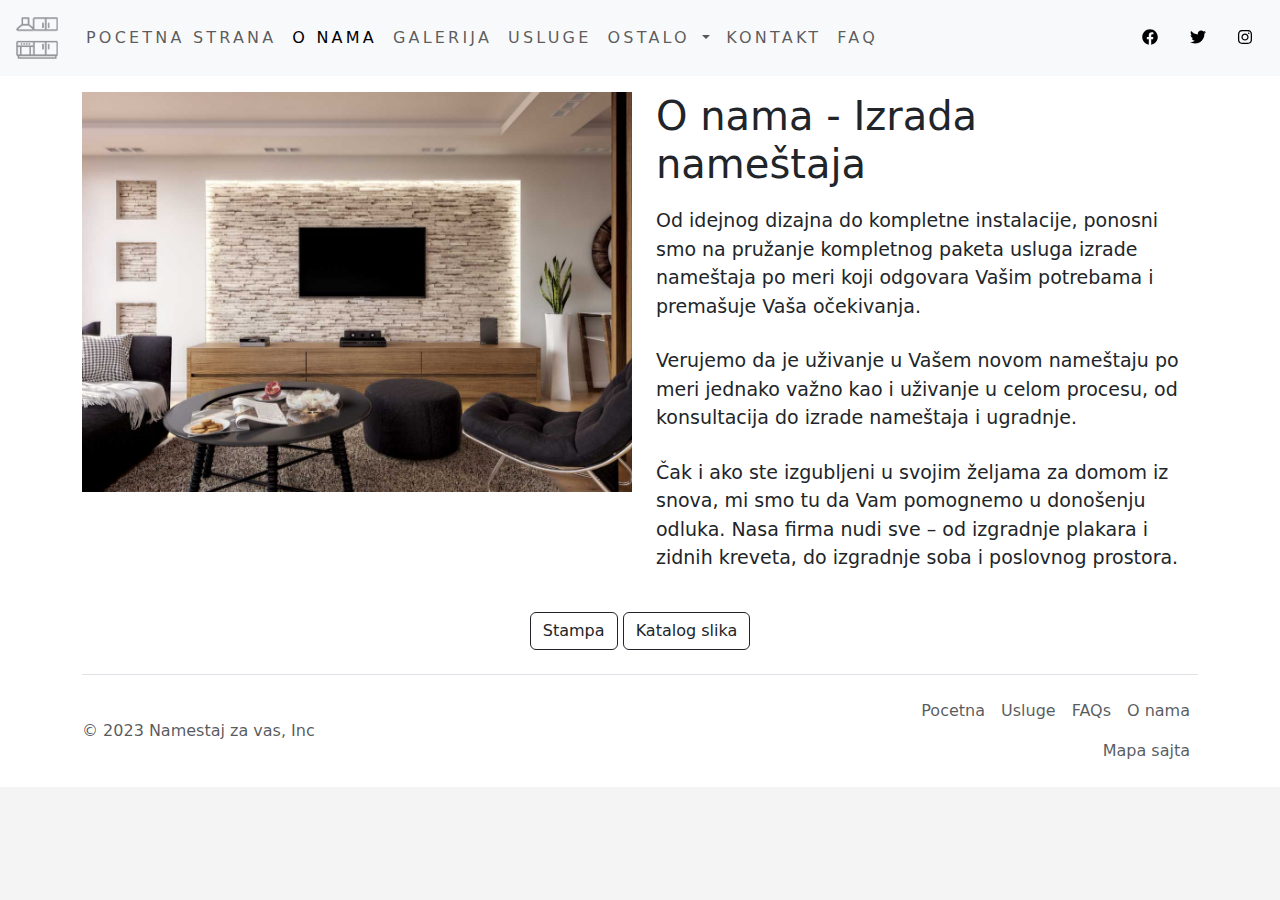
<file: onama.html>
<!DOCTYPE html>
<html lang="en">
<head>
    <meta charset="UTF-8">
    <meta name="viewport" content="width=device-width, initial-scale=1.0">
    <title>Namestaj za vas prostor</title>
    <meta name="description" content="Namestaj za vas prostor je firma koja se bavi iskljucivo vasim prostorom za zivot i pravimo namestaj tacno po meri vaseg doma">
    <meta name="keywords" content="namestaj po meri, kuhinje po meri, kuhinje, plakari po meri, plakari">
    <meta name="author" content="Radulovic Nemanja nemanjais8523@gs.viser.edu.rs">
    <script src="./js/all.min.js"></script>
    <link rel="stylesheet" href="css/novistill.css">
    <link href="./css/bootstrap.min.css" rel="stylesheet" >
</head>
<body>
      <nav class="navbar navbar-expand-lg bg-body-tertiary">
        <div class="container-fluid">
          <a class="navbar-brand" href="index.html"><img src="img/kuhinje-50x50.png" width="50px" height="50px" alt=""></a>
          <button class="navbar-toggler" type="button" data-bs-toggle="collapse" data-bs-target="#navbarSupportedContent" aria-controls="navbarSupportedContent" aria-expanded="false" aria-label="Toggle navigation">
            <span class="navbar-toggler-icon"></span>
          </button>
          <div class="collapse navbar-collapse" id="navbarSupportedContent">
            <ul class="navbar-nav me-auto mb-2 mb-lg-0">
              <li class="nav-item">
                <a class="nav-link" aria-current="page" href="index.html">Pocetna strana</a>
              </li>
              <li class="nav-item">
                <a class="nav-link active" href="onama.html">O nama</a>
              </li>
              <li class="nav-item">
                <a class="nav-link" href="galerija.html">Galerija</a>
              </li>
              <li class="nav-item">
                <a class="nav-link" href="usluge.html">Usluge</a>
              </li>
              <li class="nav-item dropdown">
                <a class="nav-link dropdown-toggle" href="#" role="button" data-bs-toggle="dropdown" aria-expanded="false">
                  Ostalo
                </a>
                <ul class="dropdown-menu">
                  <li><a class="dropdown-item" href="kuhinje.html">Dizajn kuhinja</a></li>
                  <li><a class="dropdown-item" href="plakari.html">Plakari po meri</a></li>
                  <li><a class="dropdown-item" href="proces.html">Proces izrade</a></li>
                </ul>
              </li>
              <li class="nav-item">
                <a class="nav-link" href="contact.html">Kontakt</a>
              </li>
              <li class="nav-item">
                <a class="nav-link" href="faq.html">Faq</a>
              </li>
            </ul>
            <ul class="nav brend">
              <li class="nav-item">
                <a class="nav-link" aria-current="page" href="#"><i class="fa-brands fa-facebook"></i></a>
              </li>
              <li class="nav-item">
                <a class="nav-link" href="#"><i class="fa-brands fa-twitter"></i></a>
              </li>
              <li class="nav-item">
                <a class="nav-link" href="#"><i class="fa-brands fa-instagram"></i></a>
              </li>
            </ul>
          </div>
        </div>
      </nav>

      <div class="container text-left">
        <div class="row pt-3">
            <div class="col">
                <img src="img/onama slika.jpg" height="400px" width="550px" alt="">
            </div>
            <div class="col tekst">
                <h1>O nama - Izrada nameštaja</h1>
                <p>
                    Od idejnog dizajna do kompletne instalacije, ponosni smo na pružanje kompletnog paketa usluga izrade nameštaja po meri koji odgovara Vašim potrebama i premašuje Vaša očekivanja.
                </p>
                <p>
                    Verujemo da je uživanje u Vašem novom nameštaju po meri jednako važno kao i uživanje u celom procesu, od konsultacija do izrade nameštaja i ugradnje.
                </p>
                <p>
                    Čak i ako ste izgubljeni u svojim željama za domom iz snova, mi smo tu da Vam pomognemo u donošenju odluka. Nasa firma nudi sve – od izgradnje plakara i zidnih kreveta, do izgradnje soba i poslovnog prostora.
                </p>
            </div>
        </div>
      </div>
      <div class="container text-center dugme pt-4">
        <a href="stampa.html" class="btn btn-outline-dark">Stampa</a>
        <a href="Slike.zip" class="btn btn-outline-dark">Katalog slika</a>
      </div>  
      <div class="container">
        <footer class="d-flex flex-wrap justify-content-between align-items-center py-3 my-4 border-top">
          <p class="col-md-4 mb-0 text-body-secondary">&copy; 2023 Namestaj za vas, Inc</p>
      
          <a href="/" class="col-md-4 d-flex align-items-center justify-content-center mb-3 mb-md-0 me-md-auto link-body-emphasis text-decoration-none">
            <svg class="bi me-2" width="40" height="32"><use xlink:href="#bootstrap"/></svg>
          </a>
      
          <ul class="nav col-md-4 justify-content-end">
            <li class="nav-item"><a href="index.html" class="nav-link px-2 text-body-secondary">Pocetna</a></li>
            <li class="nav-item"><a href="usluge.html" class="nav-link px-2 text-body-secondary">Usluge</a></li>
            <li class="nav-item"><a href="faq.html" class="nav-link px-2 text-body-secondary">FAQs</a></li>
            <li class="nav-item"><a href="onama.html" class="nav-link px-2 text-body-secondary">O nama</a></li>
            <li class="nav-item"><a href="mapasajta.html" class="nav-link px-2 text-body-secondary">Mapa sajta</a></li>
          </ul>
        </footer>
      </div>


    <script src="./js/bootstrap.bundle.min.js" ></script>
</body>
</html>
</file>
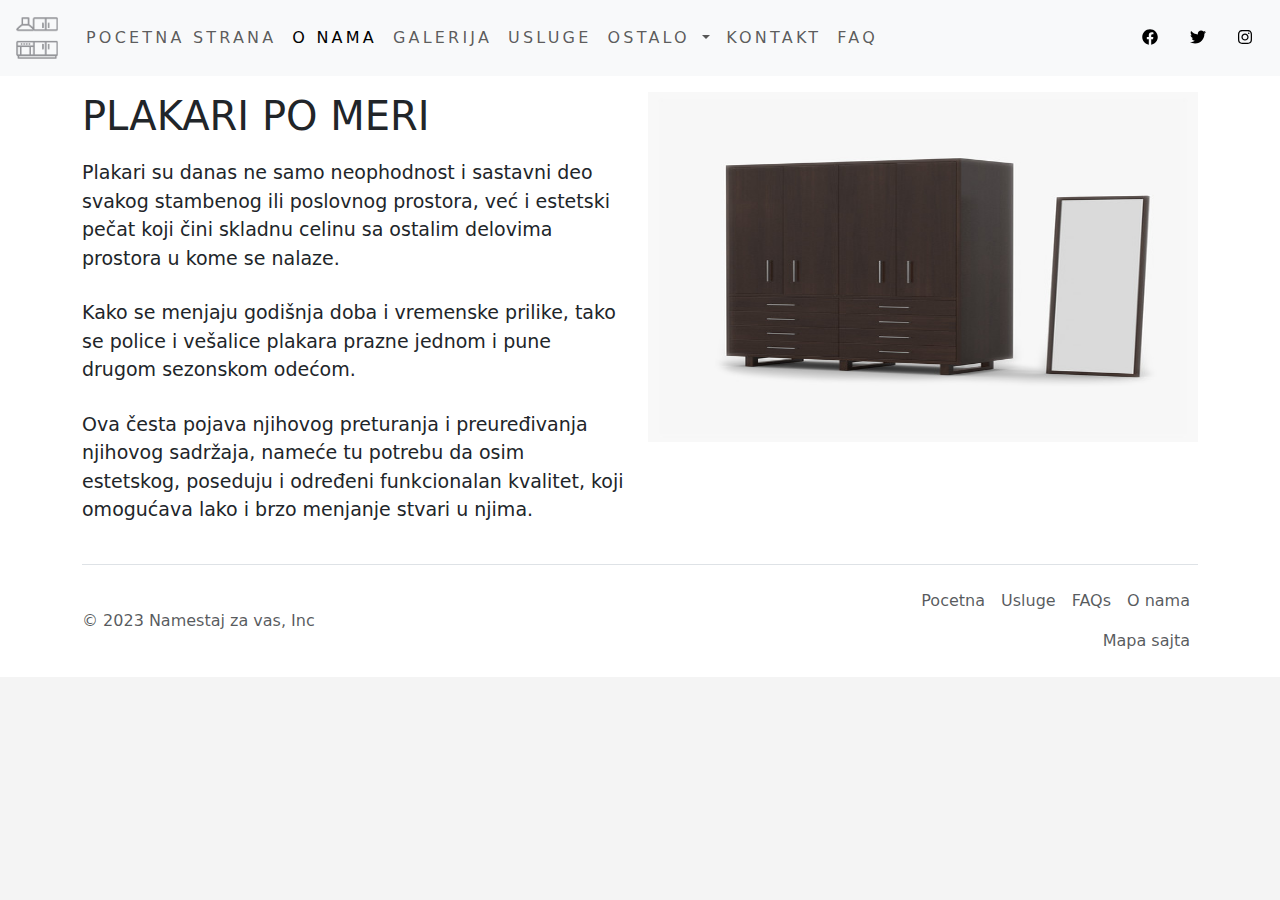
<file: plakari.html>
<!DOCTYPE html>
<html lang="en">
<head>
    <meta charset="UTF-8">
    <meta name="viewport" content="width=device-width, initial-scale=1.0">
    <title>Namestaj za vas prostor</title>
    <meta name="description" content="Namestaj za vas prostor je firma koja se bavi iskljucivo vasim prostorom za zivot i pravimo namestaj tacno po meri vaseg doma">
    <meta name="keywords" content="namestaj po meri, kuhinje po meri, kuhinje, plakari po meri, plakari">
    <meta name="author" content="Radulovic Nemanja nemanjais8523@gs.viser.edu.rs">
    <script src="./js/all.min.js"></script>
    <link rel="stylesheet" href="css/novistill.css">
    <link href="./css/bootstrap.min.css" rel="stylesheet" >
</head>
<body>
      <nav class="navbar navbar-expand-lg bg-body-tertiary">
        <div class="container-fluid">
          <a class="navbar-brand" href="index.html"><img src="img/kuhinje-50x50.png" width="50px" height="50px" alt=""></a>
          <button class="navbar-toggler" type="button" data-bs-toggle="collapse" data-bs-target="#navbarSupportedContent" aria-controls="navbarSupportedContent" aria-expanded="false" aria-label="Toggle navigation">
            <span class="navbar-toggler-icon"></span>
          </button>
          <div class="collapse navbar-collapse" id="navbarSupportedContent">
            <ul class="navbar-nav me-auto mb-2 mb-lg-0">
              <li class="nav-item">
                <a class="nav-link" aria-current="page" href="index.html">Pocetna strana</a>
              </li>
              <li class="nav-item">
                <a class="nav-link active" href="onama.html">O nama</a>
              </li>
              <li class="nav-item">
                <a class="nav-link" href="galerija.html">Galerija</a>
              </li>
              <li class="nav-item">
                <a class="nav-link" href="usluge.html">Usluge</a>
              </li>
              <li class="nav-item dropdown">
                <a class="nav-link dropdown-toggle" href="#" role="button" data-bs-toggle="dropdown" aria-expanded="false">
                  Ostalo
                </a>
                <ul class="dropdown-menu">
                  <li><a class="dropdown-item" href="kuhinje.html">Dizajn kuhinja</a></li>
                  <li><a class="dropdown-item" href="plakari.html">Plakari po meri</a></li>
                  <li><a class="dropdown-item" href="proces.html">Proces izrade</a></li>
                </ul>
              </li>
              <li class="nav-item">
                <a class="nav-link" href="contact.html">Kontakt</a>
              </li>
              <li class="nav-item">
                <a class="nav-link" href="faq.html">Faq</a>
              </li>
            </ul>
            <ul class="nav brend">
              <li class="nav-item">
                <a class="nav-link" aria-current="page" href="#"><i class="fa-brands fa-facebook"></i></a>
              </li>
              <li class="nav-item">
                <a class="nav-link" href="#"><i class="fa-brands fa-twitter"></i></a>
              </li>
              <li class="nav-item">
                <a class="nav-link" href="#"><i class="fa-brands fa-instagram"></i></a>
              </li>
            </ul>
          </div>
        </div>
      </nav>

      <div class="container text-left">
        <div class="row pt-3">
          <div class="col tekst ">
            <h1>PLAKARI PO MERI</h1>
            <p>
              Plakari su danas ne samo neophodnost i sastavni deo svakog stambenog ili poslovnog prostora, već i estetski pečat koji čini skladnu celinu sa ostalim delovima prostora u kome se nalaze.
            </p>
            <p>
                Kako se menjaju godišnja doba i vremenske prilike, tako se police i vešalice plakara prazne jednom i pune drugom sezonskom odećom.
            </p>
            <p>
                Ova česta pojava njihovog preturanja i preuređivanja njihovog sadržaja, nameće tu potrebu da osim estetskog, poseduju i određeni funkcionalan kvalitet, koji omogućava lako i brzo menjanje stvari u njima.
            </p>
          </div>
          <div class="col">
              <img src="img/plakar1.jpg" height="350px" width="550px" alt="">
          </div>
        </div>        
      </div>
      <div class="container">
        <footer class="d-flex flex-wrap justify-content-between align-items-center py-3 my-4 border-top">
          <p class="col-md-4 mb-0 text-body-secondary">&copy; 2023 Namestaj za vas, Inc</p>
      
          <a href="/" class="col-md-4 d-flex align-items-center justify-content-center mb-3 mb-md-0 me-md-auto link-body-emphasis text-decoration-none">
            <svg class="bi me-2" width="40" height="32"><use xlink:href="#bootstrap"/></svg>
          </a>
      
          <ul class="nav col-md-4 justify-content-end">
            <li class="nav-item"><a href="index.html" class="nav-link px-2 text-body-secondary">Pocetna</a></li>
            <li class="nav-item"><a href="usluge.html" class="nav-link px-2 text-body-secondary">Usluge</a></li>
            <li class="nav-item"><a href="faq.html" class="nav-link px-2 text-body-secondary">FAQs</a></li>
            <li class="nav-item"><a href="onama.html" class="nav-link px-2 text-body-secondary">O nama</a></li>
            <li class="nav-item"><a href="mapasajta.html" class="nav-link px-2 text-body-secondary">Mapa sajta</a></li>
          </ul>
        </footer>
      </div>


    <script src="./js/bootstrap.bundle.min.js" ></script>
</body>
</html>
</file>
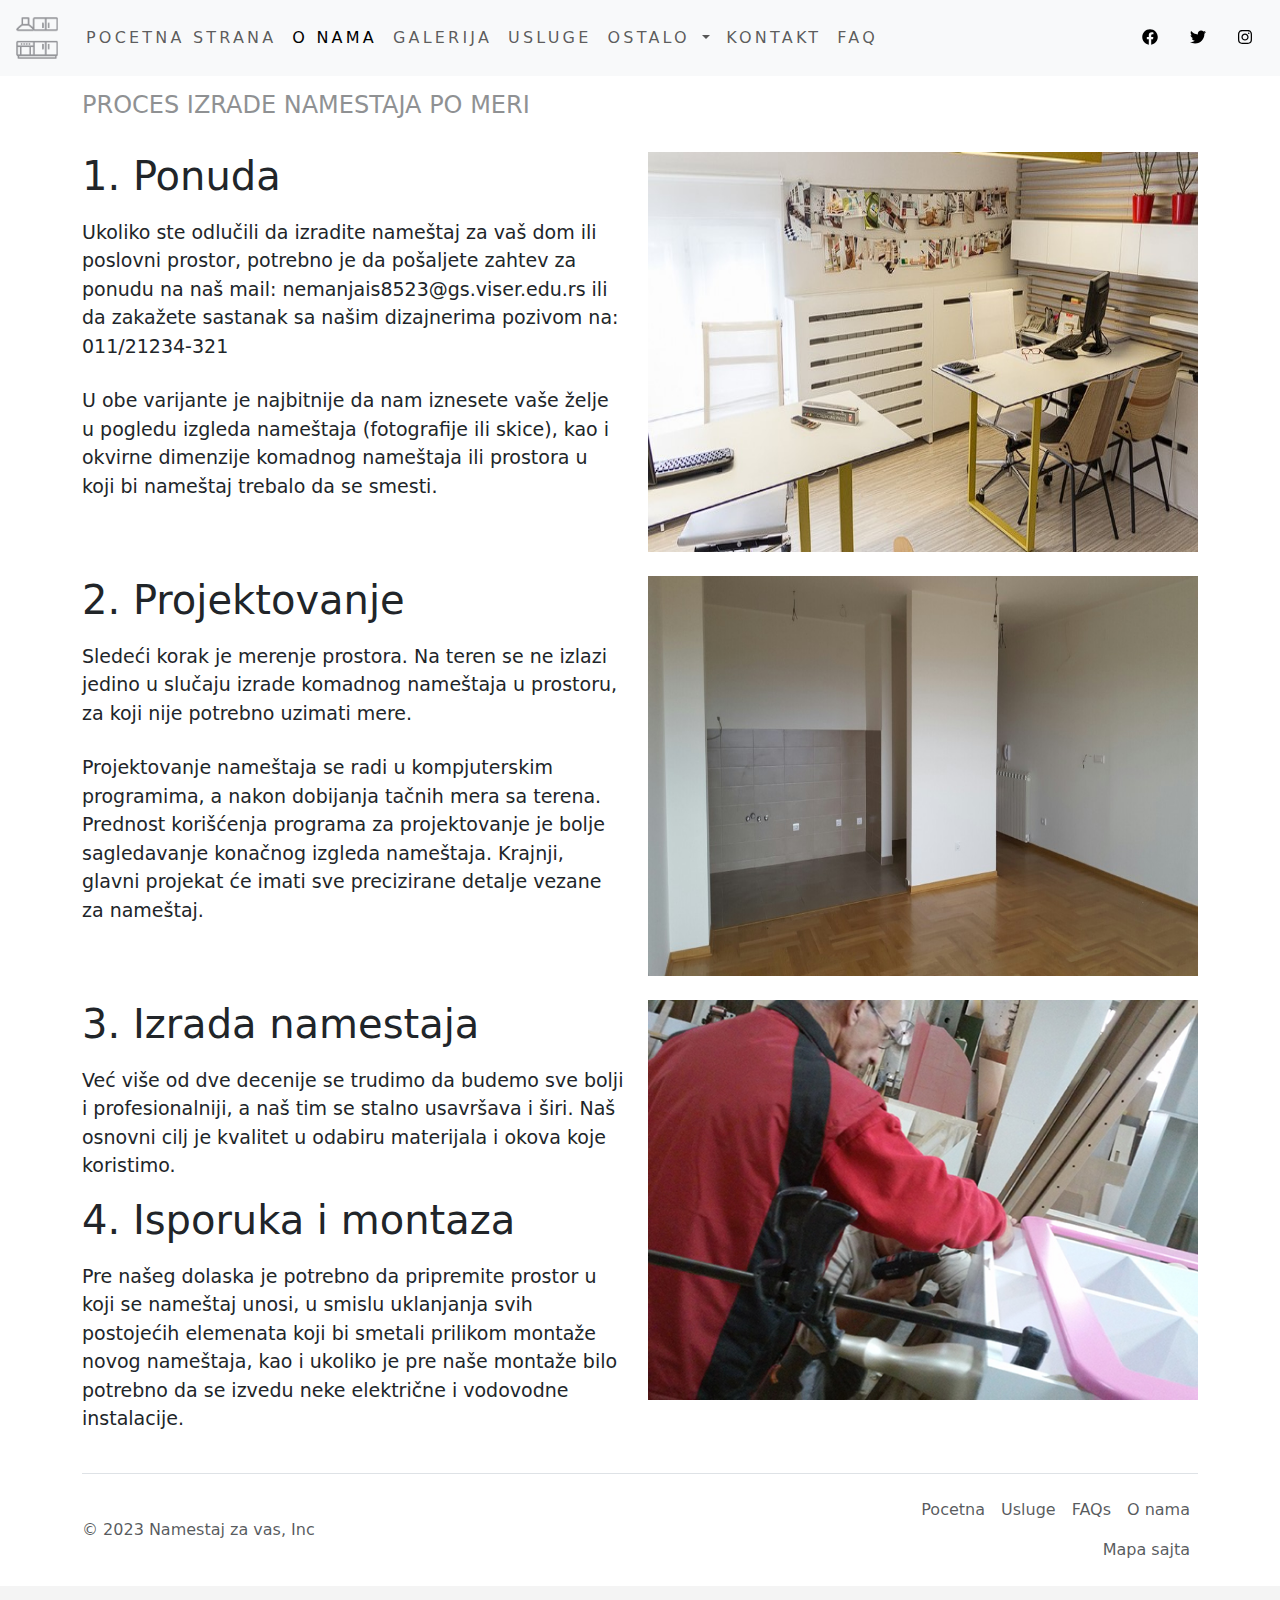
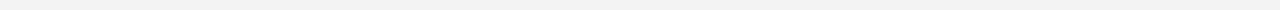
<file: proces.html>
<!DOCTYPE html>
<html lang="en">
<head>
    <meta charset="UTF-8">
    <meta name="viewport" content="width=device-width, initial-scale=1.0">
    <title>Namestaj za vas prostor</title>
    <meta name="description" content="Namestaj za vas prostor je firma koja se bavi iskljucivo vasim prostorom za zivot i pravimo namestaj tacno po meri vaseg doma">
    <meta name="keywords" content="namestaj po meri, kuhinje po meri, kuhinje, plakari po meri, plakari">
    <meta name="author" content="Radulovic Nemanja nemanjais8523@gs.viser.edu.rs">
    <script src="./js/all.min.js"></script>
    <link rel="stylesheet" href="css/novistill.css">
    <link href="./css/bootstrap.min.css" rel="stylesheet" >
</head>
<body>
      <nav class="navbar navbar-expand-lg bg-body-tertiary">
        <div class="container-fluid">
          <a class="navbar-brand" href="index.html"><img src="img/kuhinje-50x50.png" width="50px" height="50px" alt=""></a>
          <button class="navbar-toggler" type="button" data-bs-toggle="collapse" data-bs-target="#navbarSupportedContent" aria-controls="navbarSupportedContent" aria-expanded="false" aria-label="Toggle navigation">
            <span class="navbar-toggler-icon"></span>
          </button>
          <div class="collapse navbar-collapse" id="navbarSupportedContent">
            <ul class="navbar-nav me-auto mb-2 mb-lg-0">
              <li class="nav-item">
                <a class="nav-link" aria-current="page" href="index.html">Pocetna strana</a>
              </li>
              <li class="nav-item">
                <a class="nav-link active" href="onama.html">O nama</a>
              </li>
              <li class="nav-item">
                <a class="nav-link" href="galerija.html">Galerija</a>
              </li>
              <li class="nav-item">
                <a class="nav-link" href="usluge.html">Usluge</a>
              </li>
              <li class="nav-item dropdown">
                <a class="nav-link dropdown-toggle" href="#" role="button" data-bs-toggle="dropdown" aria-expanded="false">
                  Ostalo
                </a>
                <ul class="dropdown-menu">
                  <li><a class="dropdown-item" href="kuhinje.html">Dizajn kuhinja</a></li>
                  <li><a class="dropdown-item" href="plakari.html">Plakari po meri</a></li>
                  <li><a class="dropdown-item" href="proces.html">Proces izrade</a></li>
                </ul>
              </li>
              <li class="nav-item">
                <a class="nav-link" href="contact.html">Kontakt</a>
              </li>
              <li class="nav-item">
                <a class="nav-link" href="faq.html">Faq</a>
              </li>
            </ul>
            <ul class="nav brend">
              <li class="nav-item">
                <a class="nav-link" aria-current="page" href="#"><i class="fa-brands fa-facebook"></i></a>
              </li>
              <li class="nav-item">
                <a class="nav-link" href="#"><i class="fa-brands fa-twitter"></i></a>
              </li>
              <li class="nav-item">
                <a class="nav-link" href="#"><i class="fa-brands fa-instagram"></i></a>
              </li>
            </ul>
          </div>
        </div>
      </nav>

      <div class="container text-left proces">
        <h4>PROCES IZRADE NAMESTAJA PO MERI</h4>
        <div class="row pt-4">
            <div class="col">
                <h1>1. Ponuda</h1>
                <div class="tekst">
                    <p>Ukoliko ste odlučili da izradite nameštaj za vaš dom ili poslovni prostor, potrebno je da pošaljete zahtev za ponudu na naš mail: nemanjais8523@gs.viser.edu.rs ili da zakažete sastanak sa našim dizajnerima pozivom na:
                    011/21234-321</p>
                    <p>U obe varijante je najbitnije da nam iznesete vaše želje u pogledu izgleda nameštaja (fotografije ili skice), kao i okvirne dimenzije komadnog nameštaja ili prostora u koji bi nameštaj trebalo da se smesti.</p>
                </div>
            </div>
            <div class="col">
                <img src="img/proces1.jpg" height="400px" width="550px" alt="">
            </div>
        </div>

        <div class="row pt-4">
            <div class="col">
                <h1>2. Projektovanje</h1>
                <div class="tekst">
                    <p>Sledeći korak je merenje prostora. Na teren se ne izlazi jedino u slučaju izrade komadnog nameštaja u prostoru, za koji nije potrebno uzimati mere.</p>
                    <p>Projektovanje nameštaja se radi u kompjuterskim programima, a nakon dobijanja tačnih mera sa terena. Prednost korišćenja programa za projektovanje je bolje sagledavanje konačnog izgleda nameštaja. Krajnji, glavni projekat će imati sve precizirane detalje vezane za nameštaj.</p>
                </div>
            </div>
            <div class="col">
                <img src="img/proces2.jpg" height="400px" width="550px" alt="">
            </div>
        </div>

        <div class="row pt-4">
            <div class="col">
                <h1>3. Izrada namestaja</h1>
                <div class="tekst">
                    <p>Već više od dve decenije se trudimo da budemo sve bolji i profesionalniji, a naš tim se stalno usavršava i širi. Naš osnovni cilj je kvalitet u odabiru materijala i okova koje koristimo.</p>
                </div>
                <h1>4. Isporuka i montaza</h1>
                <div class="tekst">
                    <p>Pre našeg dolaska je potrebno da pripremite prostor u koji se nameštaj unosi, u smislu uklanjanja svih postojećih elemenata koji bi smetali prilikom montaže novog nameštaja, kao i ukoliko je pre naše montaže bilo potrebno da se izvedu neke električne i vodovodne instalacije.</p>
                </div>
            </div>
            <div class="col">
                <img src="img/proces3.jpg" height="400px" width="550px" alt="">
            </div>
        </div>
    </div>
        

      <div class="container">
        <footer class="d-flex flex-wrap justify-content-between align-items-center py-3 my-4 border-top">
          <p class="col-md-4 mb-0 text-body-secondary">&copy; 2023 Namestaj za vas, Inc</p>
      
          <a href="/" class="col-md-4 d-flex align-items-center justify-content-center mb-3 mb-md-0 me-md-auto link-body-emphasis text-decoration-none">
            <svg class="bi me-2" width="40" height="32"><use xlink:href="#bootstrap"/></svg>
          </a>
      
          <ul class="nav col-md-4 justify-content-end">
            <li class="nav-item"><a href="index.html" class="nav-link px-2 text-body-secondary">Pocetna</a></li>
            <li class="nav-item"><a href="usluge.html" class="nav-link px-2 text-body-secondary">Usluge</a></li>
            <li class="nav-item"><a href="faq.html" class="nav-link px-2 text-body-secondary">FAQs</a></li>
            <li class="nav-item"><a href="onama.html" class="nav-link px-2 text-body-secondary">O nama</a></li>
            <li class="nav-item"><a href="mapasajta.html" class="nav-link px-2 text-body-secondary">Mapa sajta</a></li>
          </ul>
        </footer>
      </div>


    <script src="./js/bootstrap.bundle.min.js" ></script>
</body>
</html>
</file>
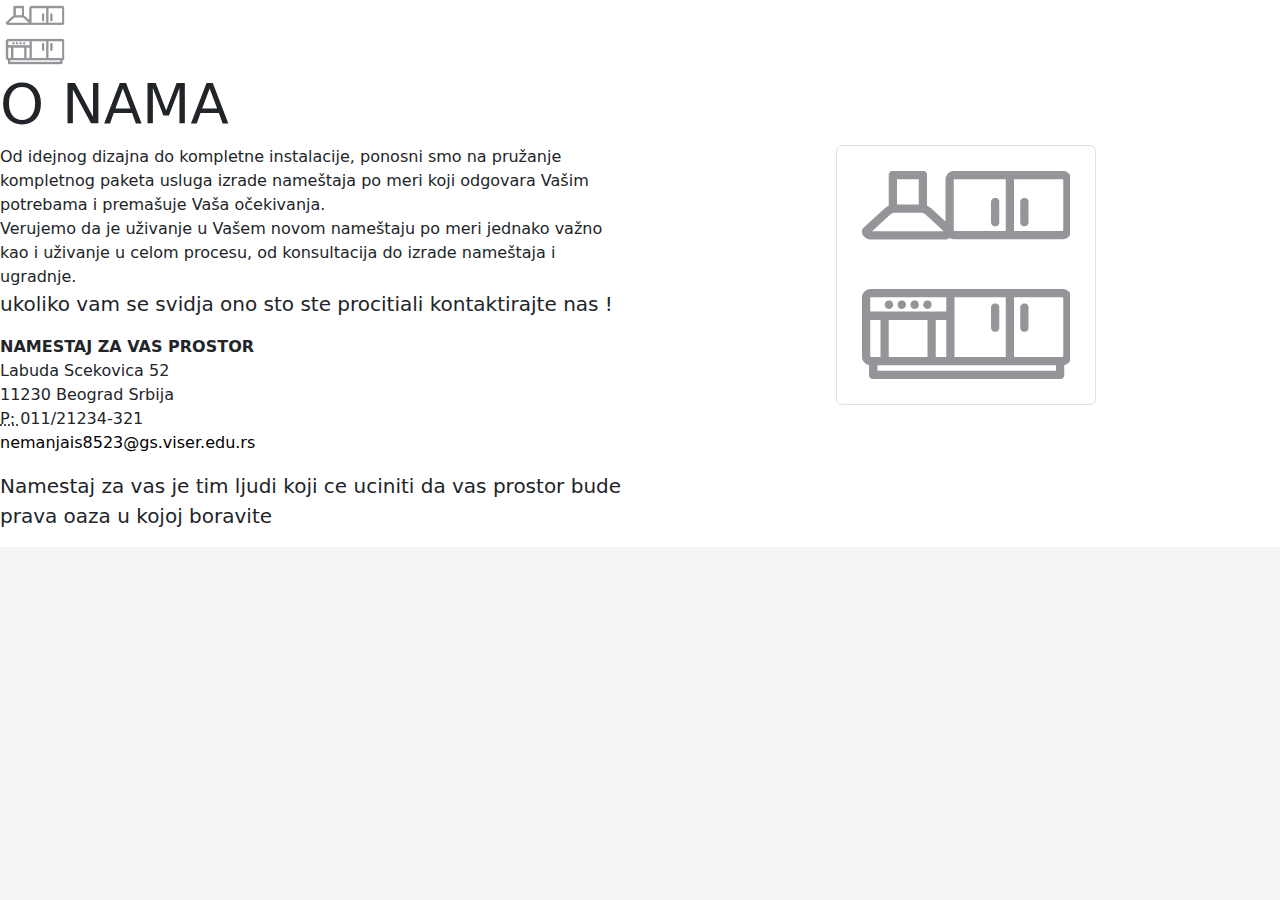
<file: stampa.html>
<!DOCTYPE html>
<html lang="en">
<head>
    <meta charset="UTF-8">
    <meta name="viewport" content="width=device-width, initial-scale=1.0">
    <title>Namestaj za vas prostor</title>
    <meta name="description" content="Namestaj za vas prostor je firma koja se bavi iskljucivo vasim prostorom za zivot i pravimo namestaj tacno po meri vaseg doma">
    <meta name="keywords" content="namestaj po meri, kuhinje po meri, kuhinje, plakari po meri, plakari">
    <meta name="author" content="Radulovic Nemanja nemanjais8523@gs.viser.edu.rs">
    <script src="./js/all.min.js"></script>
    <link rel="stylesheet" href="css/novistill.css">
    <link href="./css/bootstrap.min.css" rel="stylesheet" >
</head>
<body>
        <a class="navbar-brand" href="index.html"><img src="img/kuhinje-50x50.png" width="70px" height="70px" alt=""></a>
        
        <div class="containter">
            <h2 class="display-4">O NAMA</h2>
            <div class="row">
                    <div class="col-md-6">
                        Od idejnog dizajna do kompletne instalacije, ponosni smo na pružanje kompletnog paketa usluga izrade nameštaja po meri koji odgovara Vašim potrebama i premašuje Vaša očekivanja.
                        <br>
                        Verujemo da je uživanje u Vašem novom nameštaju po meri jednako važno kao i uživanje u celom procesu, od konsultacija do izrade nameštaja i ugradnje.

                        <p class="lead">
                            ukoliko vam se svidja ono sto ste procitiali kontaktirajte nas !
                        </p>

                        <address>
                        <strong>NAMESTAJ ZA VAS PROSTOR</strong><br>
                        Labuda Scekovica 52 <br>
                        11230 Beograd Srbija <br>
                        <abbr title="Phone">
                        P:
                        </abbr>011/21234-321 <br>
                        <a class="link" href="mailto:nemanjais8523@gs.viser.edu.rs">nemanjais8523@gs.viser.edu.rs</a>
                        </address>

                        <figure>
                        <blockquote class="blockquote">
                        <p>Namestaj za vas je tim ljudi koji ce uciniti da vas prostor bude prava oaza u kojoj boravite</p>
                        </blockquote>

                        </figure>
                    </div>
                <div class="col-md-6 text-center">
                    <img src="img/kuhinje-50x50.png" class="img-thumbnail" alt="">
                </div>
            </div>
        </div>

    <script src="./js/bootstrap.bundle.min.js" ></script>
</body>
</html>
</file>
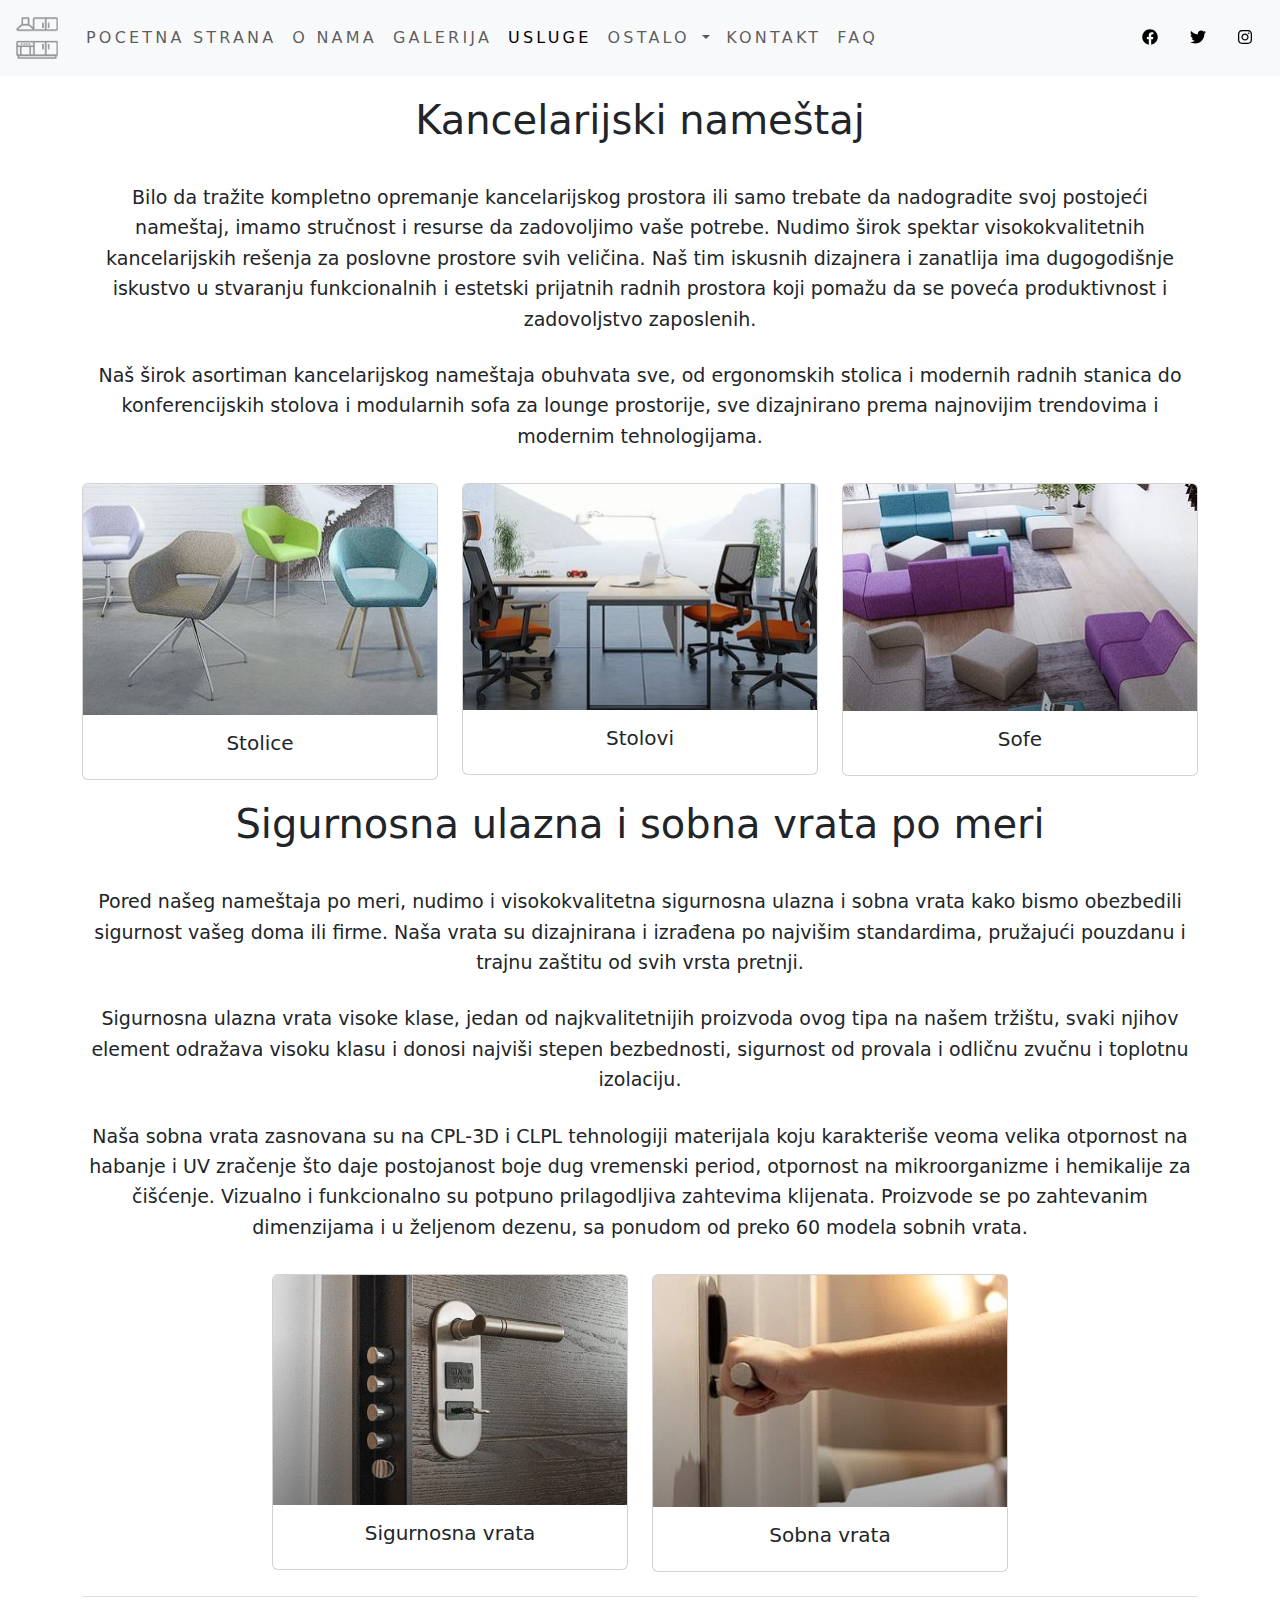
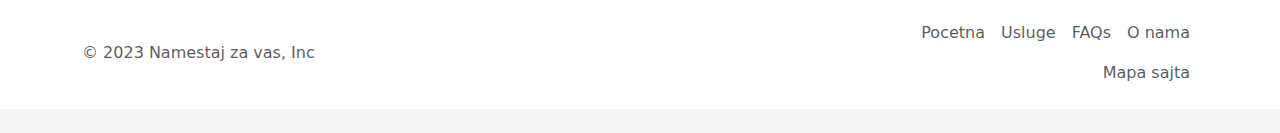
<file: usluge.html>
<!DOCTYPE html>
<html lang="en">
<head>
    <meta charset="UTF-8">
    <meta name="viewport" content="width=device-width, initial-scale=1.0">
    <title>Namestaj za vas prostor</title>
    <meta name="description" content="Namestaj za vas prostor je firma koja se bavi iskljucivo vasim prostorom za zivot i pravimo namestaj tacno po meri vaseg doma">
    <meta name="keywords" content="namestaj po meri, kuhinje po meri, kuhinje, plakari po meri, plakari">
    <meta name="author" content="Radulovic Nemanja nemanjais8523@gs.viser.edu.rs">
    <script src="./js/all.min.js"></script>
    <link rel="stylesheet" href="css/novistill.css">
    <link href="./css/bootstrap.min.css" rel="stylesheet" >
</head>
<body>
    <nav class="navbar navbar-expand-lg bg-body-tertiary">
        <div class="container-fluid">
          <a class="navbar-brand" href="index.html"><img src="img/kuhinje-50x50.png" width="50px" height="50px" alt=""></a>
          <button class="navbar-toggler" type="button" data-bs-toggle="collapse" data-bs-target="#navbarSupportedContent" aria-controls="navbarSupportedContent" aria-expanded="false" aria-label="Toggle navigation">
            <span class="navbar-toggler-icon"></span>
          </button>
          <div class="collapse navbar-collapse" id="navbarSupportedContent">
            <ul class="navbar-nav me-auto mb-2 mb-lg-0">
              <li class="nav-item">
                <a class="nav-link" aria-current="page" href="index.html">Pocetna strana</a>
              </li>
              <li class="nav-item">
                <a class="nav-link" href="onama.html">O nama</a>
              </li>
              <li class="nav-item">
                <a class="nav-link" href="galerija.html">Galerija</a>
              </li>
              <li class="nav-item">
                <a class="nav-link active" href="usluge.html">Usluge</a>
              </li>
              <li class="nav-item dropdown">
                <a class="nav-link dropdown-toggle" href="#" role="button" data-bs-toggle="dropdown" aria-expanded="false">
                  Ostalo
                </a>
                <ul class="dropdown-menu">
                  <li><a class="dropdown-item" href="kuhinje.html">Dizajn kuhinja</a></li>
                  <li><a class="dropdown-item" href="plakari.html">Plakari po meri</a></li>
                  <li><a class="dropdown-item" href="proces.html">Proces izrade</a></li>
                </ul>
              </li>
              <li class="nav-item">
                <a class="nav-link" href="contact.html">Kontakt</a>
              </li>
              <li class="nav-item">
                <a class="nav-link" href="faq.html">Faq</a>
              </li>
            </ul>
            <ul class="nav brend">
              <li class="nav-item">
                <a class="nav-link" aria-current="page" href="#"><i class="fa-brands fa-facebook"></i></a>
              </li>
              <li class="nav-item">
                <a class="nav-link" href="#"><i class="fa-brands fa-twitter"></i></a>
              </li>
              <li class="nav-item">
                <a class="nav-link" href="#"><i class="fa-brands fa-instagram"></i></a>
              </li>
            </ul>
          </div>
        </div>
      </nav>

        <div class="container text-center">
            <div class="firma">
                <h1 class="naslov">Kancelarijski nameštaj</h1>
                <div class="tekst">
                    <p>Bilo da tražite kompletno opremanje kancelarijskog prostora ili samo trebate da nadogradite svoj postojeći nameštaj, imamo stručnost i resurse da zadovoljimo vaše potrebe. Nudimo širok spektar visokokvalitetnih kancelarijskih rešenja za poslovne prostore svih veličina. Naš tim iskusnih dizajnera i zanatlija ima dugogodišnje iskustvo u stvaranju funkcionalnih i estetski prijatnih radnih prostora koji pomažu da se poveća produktivnost i zadovoljstvo zaposlenih.</p>
                    <p>Naš širok asortiman kancelarijskog nameštaja obuhvata sve, od ergonomskih stolica i modernih radnih stanica do konferencijskih stolova i modularnih sofa za lounge prostorije, sve dizajnirano prema najnovijim trendovima i modernim tehnologijama.</p>
                </div>
            </div>

            <div class="row pt-3">
                <div class="col-md-4">
                    <div class="card" style="width: 100%;">
                        <img src="img/Stolice.jpg" class="card-img-top" alt="Stolice">
                        <div class="card-body">
                            <h5 class="card-title">Stolice</h5>
                        </div>
                    </div>
                </div>
                <div class="col-md-4">
                    <div class="card" style="width: 100%;">
                        <img src="img/Stolovi.jpg" class="card-img-top" alt="Stolovi">
                        <div class="card-body">
                            <h5 class="card-title">Stolovi</h5>
                        </div>
                    </div>
                </div>
                <div class="col-md-4">
                    <div class="card" style="width: 100%;">
                        <img src="img/Sofe.jpg" class="card-img-top" alt="Sofe">
                        <div class="card-body">
                            <h5 class="card-title">Sofe</h5>
                        </div>
                    </div>
                </div>
            </div>
        </div>
      
        <div class="container text-center">
            <div class="firma">
                <h1 class="naslov">Sigurnosna ulazna i sobna vrata po meri</h1>
                <div class="tekst">
                    <p>Pored našeg nameštaja po meri, nudimo i visokokvalitetna sigurnosna ulazna i sobna vrata kako bismo obezbedili sigurnost vašeg doma ili firme. Naša vrata su dizajnirana i izrađena po najvišim standardima, pružajući pouzdanu i trajnu zaštitu od svih vrsta pretnji.</p>
                    <p>Sigurnosna ulazna vrata visoke klase, jedan od najkvalitetnijih proizvoda ovog tipa na našem tržištu, svaki njihov element odražava visoku klasu i donosi najviši stepen bezbednosti, sigurnost od provala i odličnu zvučnu i toplotnu izolaciju.</p>
                    <p>Naša sobna vrata zasnovana su na CPL-3D i CLPL tehnologiji materijala koju karakteriše veoma velika otpornost na habanje i UV zračenje što daje postojanost boje dug vremenski period, otpornost na mikroorganizme i hemikalije za čišćenje. Vizualno i funkcionalno su potpuno prilagodljiva zahtevima klijenata. Proizvode se po zahtevanim dimenzijama i u željenom dezenu, sa ponudom od preko 60 modela sobnih vrata.</p>
                </div>
            </div>

            <div class="row pt-3 justify-content-center">
                <div class="col-md-4">
                    <div class="card" style="width: 100%;">
                        <img src="img/Sigurnosna vrata.jpg" class="card-img-top" alt="Sigurnosna vrata">
                        <div class="card-body">
                            <h5 class="card-title">Sigurnosna vrata</h5>
                        </div>
                    </div>
                </div>
                <div class="col-md-4">
                    <div class="card" style="width: 100%;">
                        <img src="img/Sobna vrata.jpg" class="card-img-top" alt="Sobna vrata">
                        <div class="card-body">
                            <h5 class="card-title">Sobna vrata</h5>
                        </div>
                    </div>
                </div>
            </div>
        </div>

      <div class="container">
        <footer class="d-flex flex-wrap justify-content-between align-items-center py-3 my-4 border-top">
          <p class="col-md-4 mb-0 text-body-secondary">&copy; 2023 Namestaj za vas, Inc</p>
      
          <a href="/" class="col-md-4 d-flex align-items-center justify-content-center mb-3 mb-md-0 me-md-auto link-body-emphasis text-decoration-none">
            <svg class="bi me-2" width="40" height="32"><use xlink:href="#bootstrap"/></svg>
          </a>
      
          <ul class="nav col-md-4 justify-content-end">
            <li class="nav-item"><a href="index.html" class="nav-link px-2 text-body-secondary">Pocetna</a></li>
            <li class="nav-item"><a href="usluge.html" class="nav-link px-2 text-body-secondary">Usluge</a></li>
            <li class="nav-item"><a href="faq.html" class="nav-link px-2 text-body-secondary">FAQs</a></li>
            <li class="nav-item"><a href="onama.html" class="nav-link px-2 text-body-secondary">O nama</a></li>
            <li class="nav-item"><a href="mapasajta.html" class="nav-link px-2 text-body-secondary">Mapa sajta</a></li>
          </ul>
        </footer>
      </div>


    <script src="./js/bootstrap.bundle.min.js" ></script>
</body>
</html>
</file>
<file: css/novistill.css>
ul.navbar-nav>li>a {
    letter-spacing: 0.2rem;
    text-transform: uppercase;
}

ul.navbar-nav>li.nav-item.dropdown>.dropdown-menu>a {
    letter-spacing: 0.15rem;
}

.list-unstyled li {
    padding: 1.5rem;
    border-bottom: 1px solid #343a40;
}

.list-unstyled li a {
    color: black;
    text-decoration: none;
}

.list-unstyled li a:hover {
    color: #323232;
}

/*kod za galeriju*/

.photo-gallery {
    color: #323232;
    background-color: #fff;
}

.photo-gallery .photos {
    padding-bottom: 20px;
}

.photo-gallery .item {
    padding-bottom: 30px;
}

html {
    background-color: #f4f4f4;
}

.naslov {
    padding-bottom: 20px;
}

.firma {
    margin-top: 20px;
}

.firma p {
    line-height: 1.6;
}

.dugme {
    margin-bottom: 20px;
}

.tekst p {
    font-size: 19px;
    padding-top: 10px;
}

.mapa ol li a {
    text-decoration: none;
    color: #323232;
}

.mapa ol li a:hover {
    opacity: 0.8;
}

.mapa ol {
    line-height: 1.9;
    font-size: 18px;
    padding-top: 15px;
    list-style: circle;
}

.proces h4 {
    opacity: 0.5;
}

.proces {
    margin-top: 15px;
}

.brend .nav-item a {
    color: black;
}

.link {
    text-decoration: none;
    color: black;
}
</file>
